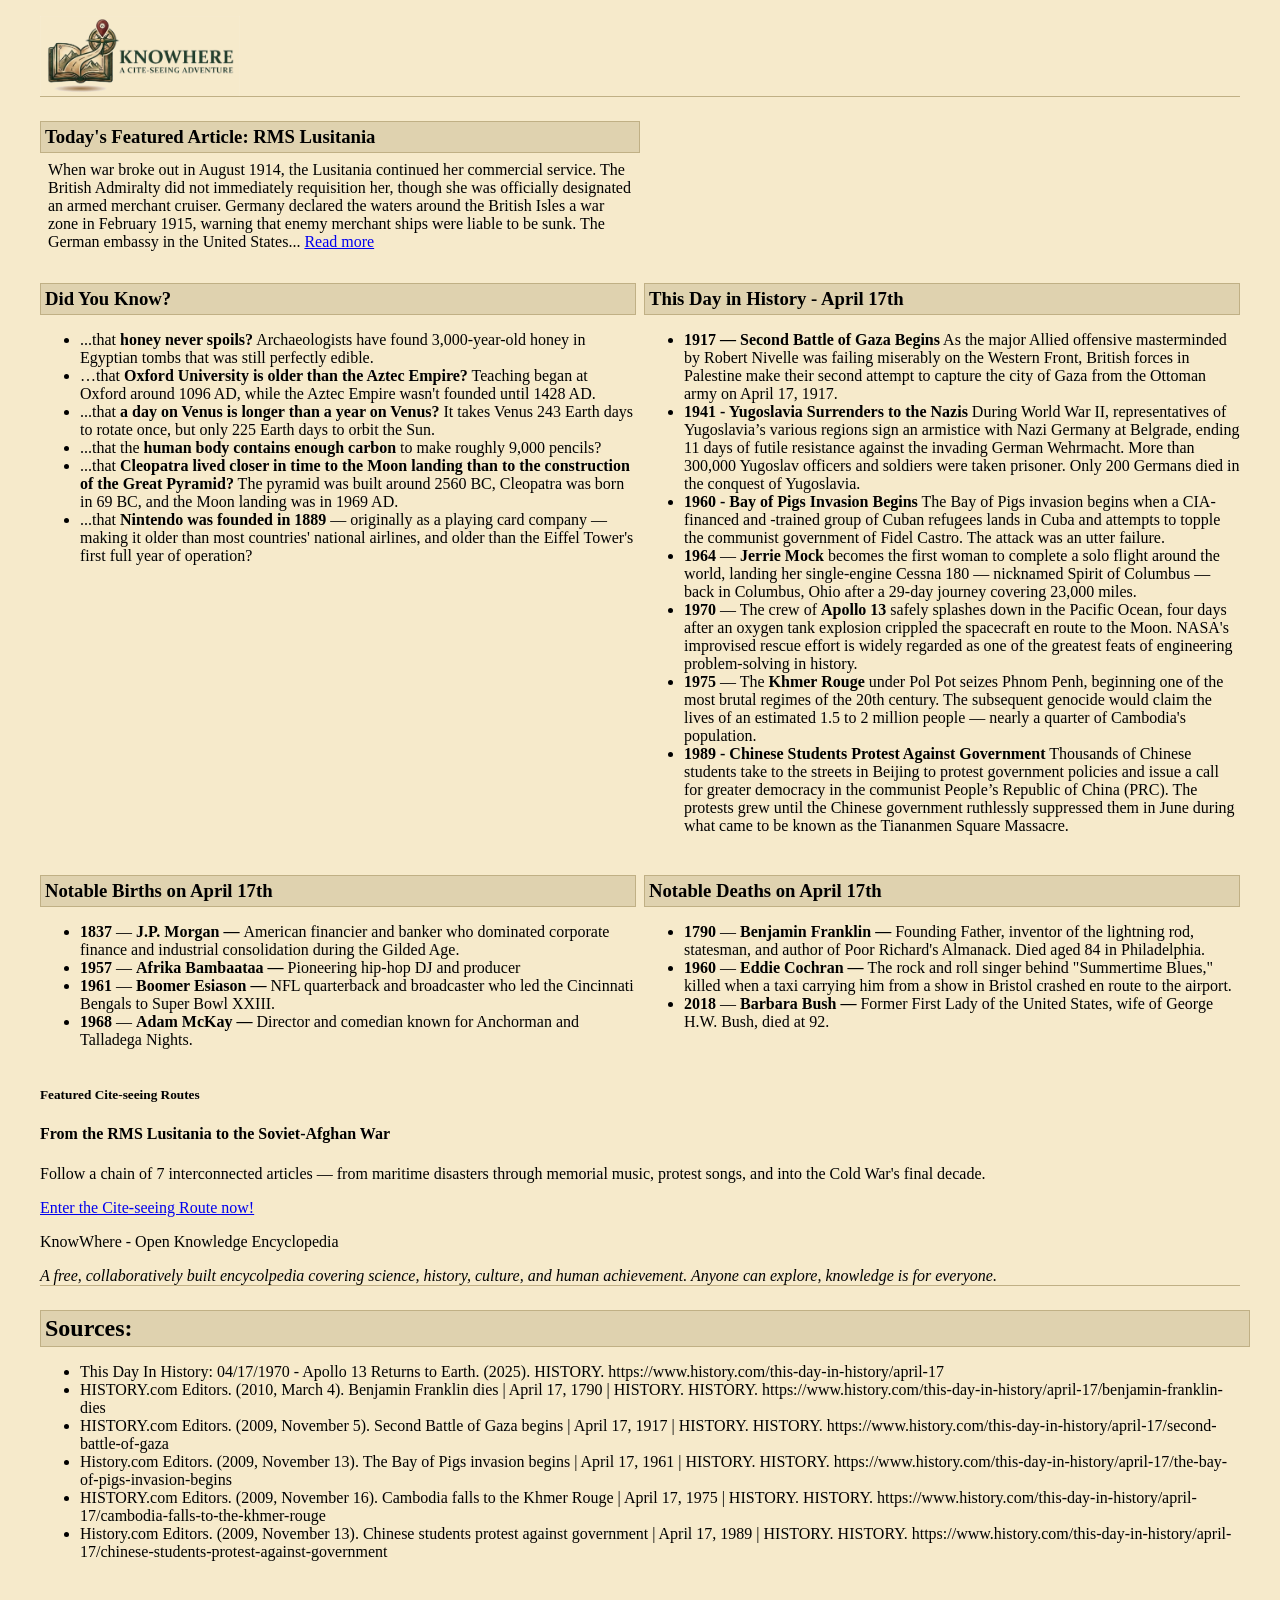
<file: index.html>
<!DOCTYPE html>
<html lang="en-US">

  <head>
    <meta charset="utf-8" />
    <meta name="viewport" content="width=device-width" />
    <title>KnowWhere </title>
    <link rel="stylesheet" href="styles.css" />
  </head>

  <body>
    <div class="content">
      <div class="banner">
        <img src="knowwhere_logo.png" alt="Logo" class="logo" />
      </div>
      <div class="feature">
        <h3 class="heading">Today's Featured Article: RMS&nbsp;Lusitania</h3>
        <p>
          When war broke out in August 1914, the Lusitania continued her commercial service. The British
          Admiralty did
          not immediately requisition her, though she was officially designated an armed merchant cruiser.
          Germany
          declared the waters around the British Isles a war zone in February 1915, warning that enemy
          merchant ships
          were liable to be sunk.

          The German embassy in the United States... <a href="RMS_Lusitania.html">Read more</a>
        </p>
      </div>
      <div class="columns">
        <div>
          <h3 class="heading">Did You Know?</h3>
          <ul>
            <li>...that <strong>honey never spoils?</strong> Archaeologists have found 3,000-year-old honey in Egyptian
              tombs
              that was still perfectly edible. </li>
            <li>…that <strong>Oxford University is older than the Aztec Empire?</strong> Teaching began at Oxford around
              1096 AD, while the
              Aztec Empire wasn't founded until 1428 AD.</li>
            <li>...that <strong>a day on Venus is longer than a year on Venus?</strong> It takes Venus 243 Earth days to
              rotate once, but only 225 Earth days to orbit the Sun.</li>
            <li>...that the <strong>human body contains enough carbon</strong> to make roughly 9,000 pencils?</li>
            <li>...that <strong>Cleopatra lived closer in time to the Moon landing than to the construction of the Great
                Pyramid?</strong> The pyramid was built around 2560 BC, Cleopatra was born in 69 BC, and the Moon
              landing
              was in 1969 AD.
            </li>
            <li>...that <strong>Nintendo was founded in 1889</strong> — originally as a playing card company — making it
              older than most countries' national airlines, and older than the Eiffel Tower's first full year of
              operation?
            </li>
          </ul>
        </div>
        <div>
          <h3 class="heading">This Day in History - April 17th</h3>
          <ul>
            <li><strong>1917 — Second Battle of Gaza Begins</strong> As the major Allied offensive masterminded by
              Robert Nivelle was failing miserably on the Western Front, British forces in Palestine make their second
              attempt to capture the city of Gaza from the Ottoman army on April 17, 1917.</li>
            <li><strong>1941 - Yugoslavia Surrenders to the Nazis </strong>
              During World War II, representatives of Yugoslavia’s various regions sign an armistice with Nazi Germany
              at Belgrade, ending 11 days of futile resistance against the invading German Wehrmacht. More than 300,000
              Yugoslav officers and soldiers were taken prisoner. Only 200 Germans died in the conquest of Yugoslavia.
            </li>
            <li><strong>1960 - Bay of Pigs Invasion Begins</strong> The Bay of Pigs invasion begins when a CIA-financed
              and -trained group of Cuban refugees lands in Cuba and attempts to topple the communist government of
              Fidel Castro. The attack was an utter failure.</li>
            <li><strong>1964 </strong> — <strong>Jerrie Mock</strong> becomes the first woman to complete a solo flight
              around the world, landing her single-engine Cessna 180 — nicknamed Spirit of Columbus — back in Columbus,
              Ohio
              after a 29-day journey covering 23,000 miles.</li>
            <li><strong>1970</strong> — The crew of <strong>Apollo 13</strong> safely splashes down in the Pacific
              Ocean,
              four days after an oxygen tank explosion crippled the spacecraft en route to the Moon. NASA's improvised
              rescue effort is widely regarded as one of the greatest feats of engineering problem-solving in history.
            </li>
            <li><strong>1975</strong> — The <strong>Khmer Rouge</strong> under Pol Pot seizes Phnom Penh, beginning one
              of
              the most brutal regimes of the 20th century. The subsequent genocide would claim the lives of an estimated
              1.5
              to 2 million people — nearly a quarter of Cambodia's population.</li>
            <li><strong>1989 - Chinese Students Protest Against Government</strong> Thousands of Chinese students take
              to the streets in Beijing to protest government policies and issue a call for greater democracy in the
              communist People’s Republic of China (PRC). The protests grew until the Chinese government ruthlessly
              suppressed them in June during what came to be known as the Tiananmen Square Massacre.</li>
          </ul>
        </div>
      </div>
      <div class="columns">
        <div>
          <h3 class="heading">Notable Births on April 17th</h3>
          <ul>
            <li><strong>1837</strong> — <strong>J.P. Morgan — </strong>American financier and banker who dominated
              corporate
              finance and industrial consolidation during the Gilded Age.</li>
            <li><strong>1957</strong> — <strong>Afrika Bambaataa — </strong>Pioneering hip-hop DJ and producer</li>
            <li><strong>1961</strong> — <strong>Boomer Esiason — </strong>NFL quarterback and broadcaster who led the
              Cincinnati Bengals to Super Bowl XXIII.</li>
            <li><strong>1968</strong> — <strong>Adam McKay — </strong>Director and comedian known for Anchorman and
              Talladega Nights.</li>
          </ul>
        </div>
        <div>
          <h3 class="heading">Notable Deaths on April 17th</h3>
          <ul>
            <li><strong>1790</strong> — <strong>Benjamin Franklin — </strong>Founding Father, inventor of the lightning
              rod,
              statesman, and author of Poor Richard's Almanack. Died aged 84 in Philadelphia.</li>
            <li><strong>1960</strong> — <strong>Eddie Cochran — </strong>The rock and roll singer behind "Summertime
              Blues,"
              killed when a taxi carrying him from a show in Bristol crashed en route to the airport.</li>
            <li><strong>2018</strong> — <strong>Barbara Bush — </strong>Former First Lady of the United States, wife of
              George H.W. Bush, died at 92.</li>
          </ul>
        </div>
      </div>
      <div>
        <h5>Featured Cite-seeing Routes</h5>
        <h4>From the RMS Lusitania to the Soviet-Afghan War</h4>
        <p>Follow a chain of 7 interconnected articles — from maritime disasters through memorial music, protest songs,
          and into the Cold War's final decade.
        </p>
        <a href="RMS_Lusitania.html">Enter the Cite-seeing Route now!</a>
        <p>KnowWhere - Open Knowledge Encyclopedia</p>
      </div>
      <div>
        <em>
          A free, collaboratively built encycolpedia covering science, history, culture, and human achievement. Anyone
          can explore, knowledge is for everyone.
        </em>
      </div>
    </div>
  </body>
  <div>
    <p>
    <h2 class="heading full-width">Sources:</h2>
    <ul>
      <li>This Day In History: 04/17/1970 - Apollo 13 Returns to Earth. (2025). HISTORY.
        https://www.history.com/this-day-in-history/april-17</li>
      <li>‌HISTORY.com Editors. (2010, March 4). Benjamin Franklin dies | April 17, 1790 | HISTORY. HISTORY.
        https://www.history.com/this-day-in-history/april-17/benjamin-franklin-dies</li>
      <li>‌HISTORY.com Editors. (2009, November 5). Second Battle of Gaza begins | April 17, 1917 | HISTORY. HISTORY.
        https://www.history.com/this-day-in-history/april-17/second-battle-of-gaza</li>
      <li>‌History.com Editors. (2009, November 13). The Bay of Pigs invasion begins | April 17, 1961 | HISTORY.
        HISTORY. https://www.history.com/this-day-in-history/april-17/the-bay-of-pigs-invasion-begins</li>
      <li>‌HISTORY.com Editors. (2009, November 16). Cambodia falls to the Khmer Rouge | April 17, 1975 | HISTORY.
        HISTORY. https://www.history.com/this-day-in-history/april-17/cambodia-falls-to-the-khmer-rouge</li>
      <li>‌History.com Editors. (2009, November 13). Chinese students protest against government | April 17, 1989 |
        HISTORY. HISTORY.
        https://www.history.com/this-day-in-history/april-17/chinese-students-protest-against-government</li>
      ‌
      </li>
    </ul>
    </p>
  </div>

</html>
</file>
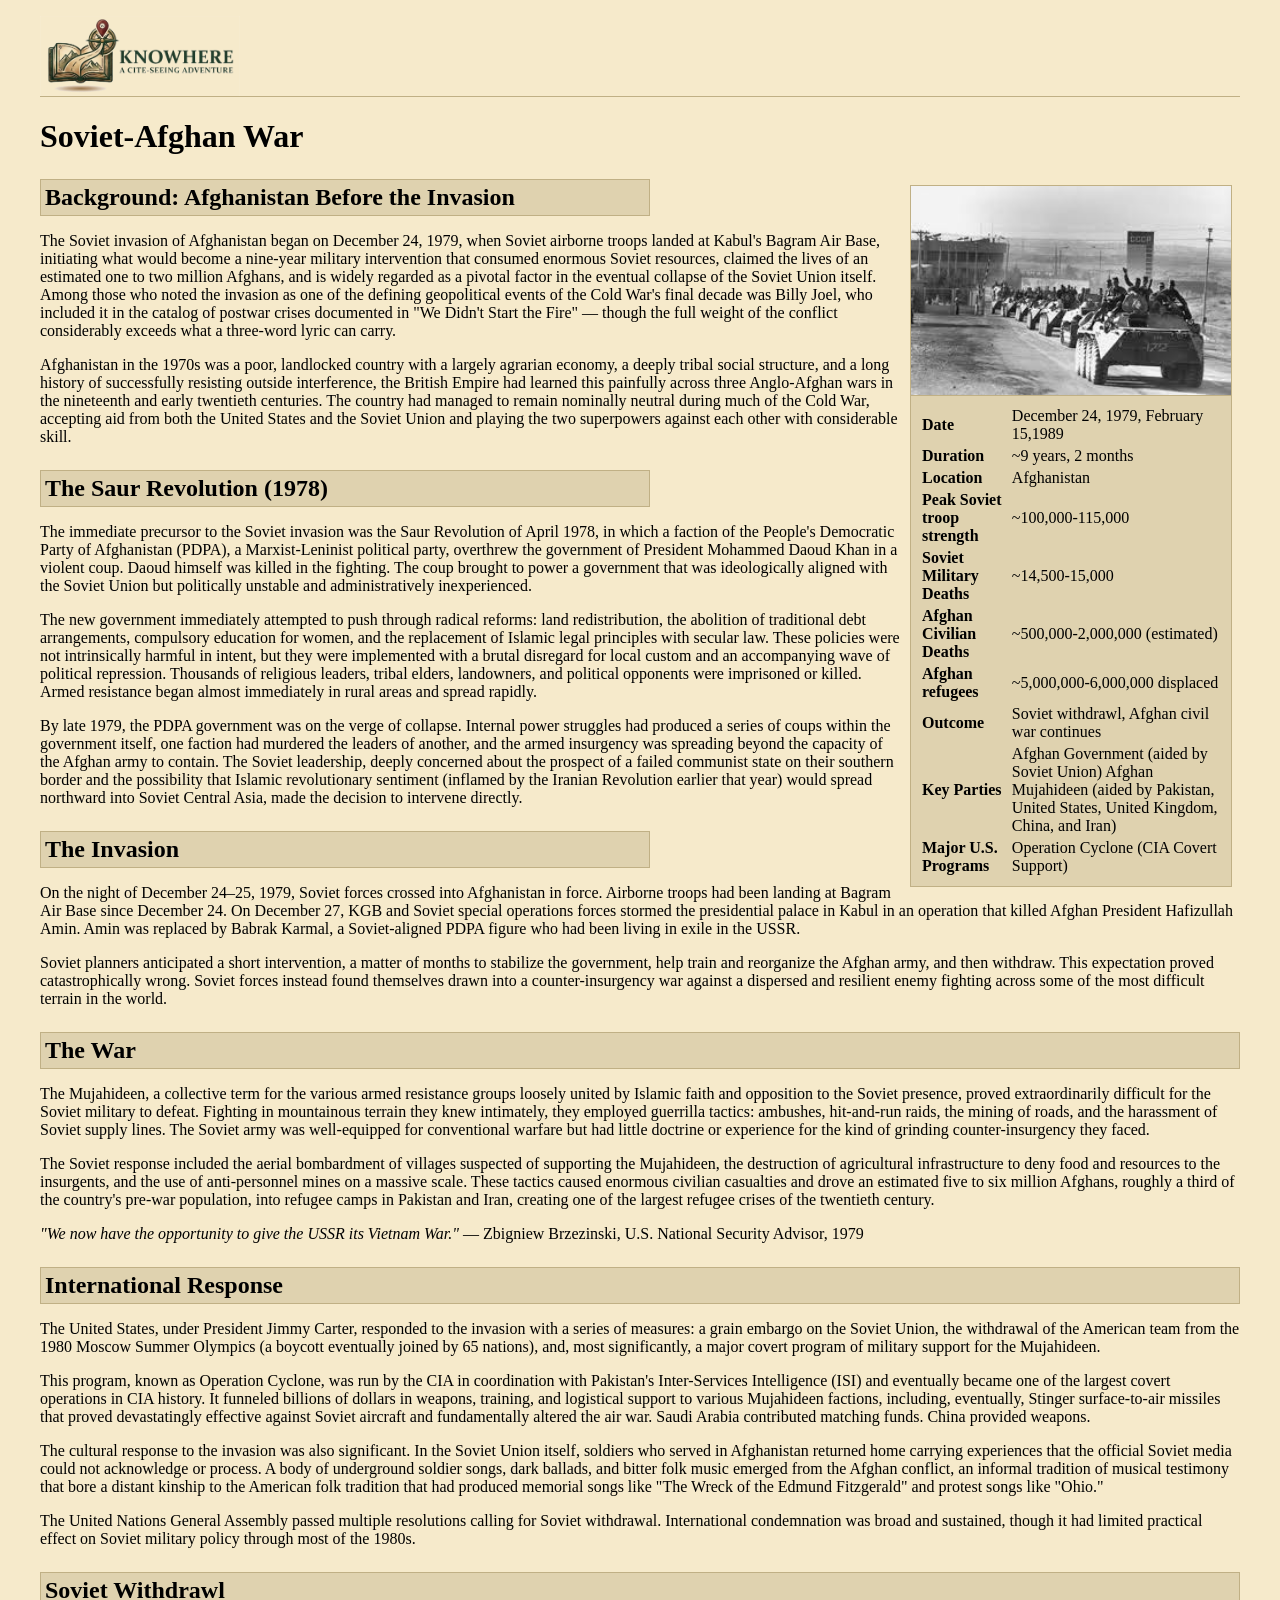
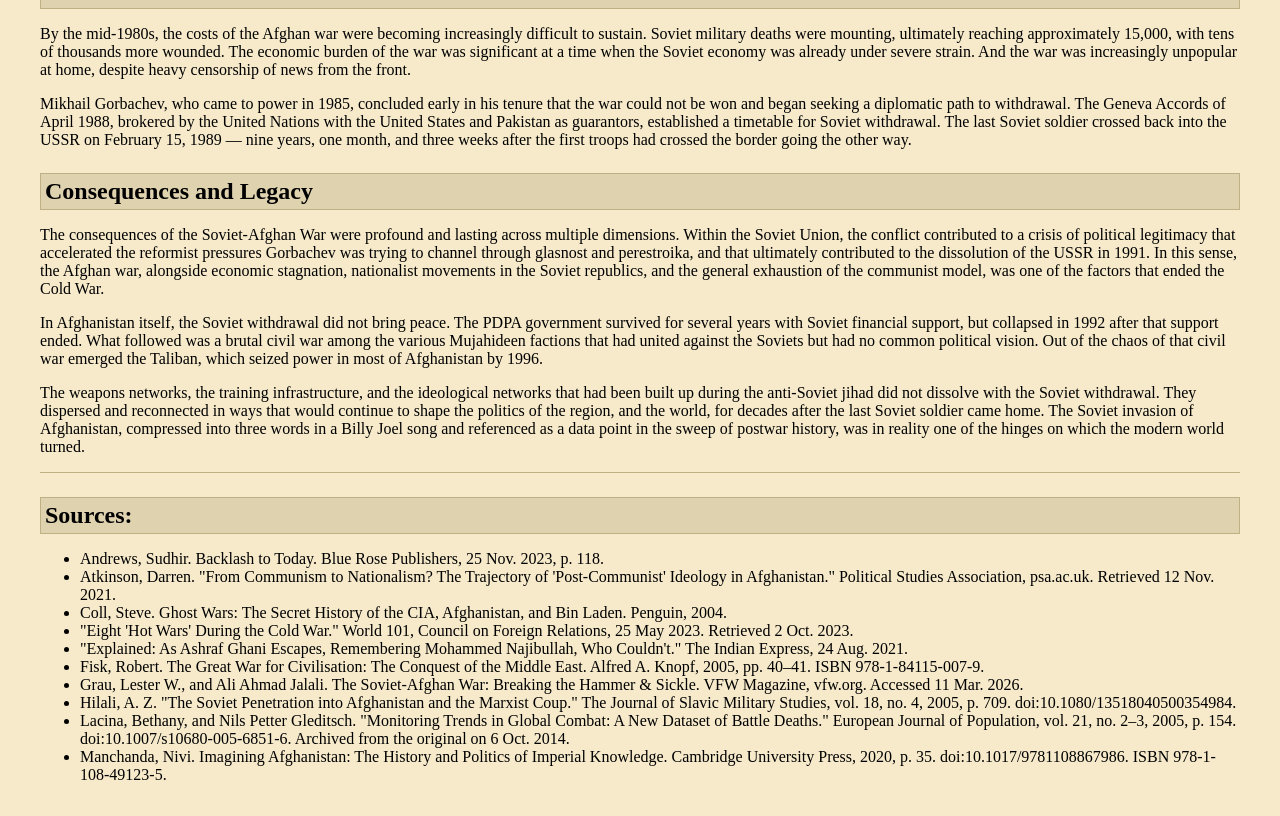
<file: afghanistan.html>
<!DOCTYPE html>
<html lang="en-US">

    <head>
        <meta charset="utf-8" />
        <meta name="viewport" content="width=device-width" />
        <title>Soviet-Afghan War </title>
        <link rel="stylesheet" href="styles.css" />
    </head>

    <body>
        <div class="content">
            <div class="banner">
                <img src="knowwhere_logo.png" alt="Logo" class="logo" />
            </div>
            <h1>Soviet-Afghan War</h1>
            <div class="infobox">
                <img src="afghanistan.jpeg" alt="" />

                <table>
                    <tr>
                        <th>Date</th>
                        <td>December 24, 1979, February 15,1989</td>
                    </tr>
                    <tr>
                        <th>Duration</th>
                        <td>~9 years, 2 months</td>
                    </tr>
                    <tr>
                        <th>Location</th>
                        <td>Afghanistan</td>
                    </tr>
                    <tr>
                        <th>Peak Soviet troop strength</th>
                        <td>~100,000-115,000</td>
                    </tr>
                    <tr>
                        <th>Soviet Military Deaths</th>
                        <td>~14,500-15,000</td>
                    </tr>
                    <tr>
                        <th>Afghan Civilian Deaths</th>
                        <td>~500,000-2,000,000 (estimated)</td>
                    </tr>
                    <tr>
                        <th>Afghan refugees</th>
                        <td>~5,000,000-6,000,000 displaced</td>
                    </tr>
                    <tr>
                        <th>Outcome</th>
                        <td>Soviet withdrawl, Afghan civil war continues</td>
                    </tr>
                    <tr>
                        <th>Key Parties</th>
                        <td>Afghan Government (aided by Soviet Union) Afghan Mujahideen (aided by Pakistan, United
                            States,
                            United Kingdom, China, and Iran) </td>
                    </tr>
                    <tr>
                        <th>Major U.S. Programs</th>
                        <td>Operation Cyclone (CIA Covert Support)</td>
                    </tr>
                </table>
            </div>
            <div>
                <h2 class="heading half-width">Background: Afghanistan Before the Invasion</h2>
                <p>The Soviet invasion of Afghanistan began on December 24, 1979, when Soviet airborne troops landed at
                    Kabul's Bagram Air Base, initiating what would become a nine-year military intervention that
                    consumed
                    enormous Soviet resources, claimed the lives of an estimated one to two million Afghans, and is
                    widely
                    regarded as a pivotal factor in the eventual collapse of the Soviet Union itself. Among those who
                    noted
                    the invasion as one of the defining geopolitical events of the Cold War's final decade was Billy
                    Joel,
                    who included it in the catalog of postwar crises documented in "We Didn't Start the Fire" — though
                    the
                    full weight of the conflict considerably exceeds what a three-word lyric can carry.</p>

                <p>Afghanistan in the 1970s was a poor, landlocked country with a largely agrarian economy, a deeply
                    tribal
                    social structure, and a long history of successfully resisting outside interference, the British
                    Empire
                    had learned this painfully across three Anglo-Afghan wars in the nineteenth and early twentieth
                    centuries. The country had managed to remain nominally neutral during much of the Cold War,
                    accepting
                    aid from both the United States and the Soviet Union and playing the two superpowers against each
                    other
                    with considerable skill.
                </p>
                <h2 class="heading half-width">The Saur Revolution (1978)</h2>
                <p>The immediate precursor to the Soviet invasion was the Saur Revolution of April 1978, in which a
                    faction
                    of the People's Democratic Party of Afghanistan (PDPA), a Marxist-Leninist political party,
                    overthrew
                    the government of President Mohammed Daoud Khan in a violent coup. Daoud himself was killed in the
                    fighting. The coup brought to power a government that was ideologically aligned with the Soviet
                    Union
                    but politically unstable and administratively inexperienced.</p>

                <p>The new government immediately attempted to push through radical reforms: land redistribution, the
                    abolition of traditional debt arrangements, compulsory education for women, and the replacement of
                    Islamic legal principles with secular law. These policies were not intrinsically harmful in intent,
                    but
                    they were implemented with a brutal disregard for local custom and an accompanying wave of political
                    repression. Thousands of religious leaders, tribal elders, landowners, and political opponents were
                    imprisoned or killed. Armed resistance began almost immediately in rural areas and spread rapidly.
                </p>

                <p>By late 1979, the PDPA government was on the verge of collapse. Internal power struggles had
                    produced a
                    series of coups within the government itself, one faction had murdered the leaders of another, and
                    the
                    armed insurgency was spreading beyond the capacity of the Afghan army to contain. The Soviet
                    leadership,
                    deeply concerned about the prospect of a failed communist state on their southern border and the
                    possibility that Islamic revolutionary sentiment (inflamed by the Iranian Revolution earlier that
                    year)
                    would spread northward into Soviet Central Asia, made the decision to intervene directly.
                </p>
                <h2 class="heading half-width">The Invasion</h2>
                <p>On the night of December 24–25, 1979, Soviet forces crossed into Afghanistan in force. Airborne
                    troops
                    had been landing at Bagram Air Base since December 24. On December 27, KGB and Soviet special
                    operations
                    forces stormed the presidential palace in Kabul in an operation that killed Afghan President
                    Hafizullah
                    Amin. Amin was replaced by Babrak Karmal, a Soviet-aligned PDPA figure who had been living in exile
                    in
                    the USSR.</p>

                <p>Soviet planners anticipated a short intervention, a matter of months to stabilize the government,
                    help
                    train and reorganize the Afghan army, and then withdraw. This expectation proved catastrophically
                    wrong.
                    Soviet forces instead found themselves drawn into a counter-insurgency war against a dispersed and
                    resilient enemy fighting across some of the most difficult terrain in the world.
                </p>
                <h2 class="heading">The War</h2>
                <p>The Mujahideen, a collective term for the various armed resistance groups loosely united by Islamic
                    faith and opposition to the Soviet presence, proved extraordinarily difficult for the Soviet
                    military
                    to defeat. Fighting in mountainous terrain they knew intimately, they employed guerrilla tactics:
                    ambushes, hit-and-run raids, the mining of roads, and the harassment of Soviet supply lines. The
                    Soviet
                    army was well-equipped for conventional warfare but had little doctrine or experience for the kind
                    of
                    grinding counter-insurgency they faced.</p>

                <p>The Soviet response included the aerial bombardment of villages suspected of supporting the
                    Mujahideen,
                    the destruction of agricultural infrastructure to deny food and resources to the insurgents, and the
                    use
                    of anti-personnel mines on a massive scale. These tactics caused enormous civilian casualties and
                    drove
                    an estimated five to six million Afghans, roughly a third of the country's pre-war population,
                    into
                    refugee camps in Pakistan and Iran, creating one of the largest refugee crises of the twentieth
                    century.</p>

                <p><em>"We now have the opportunity to give the USSR its Vietnam War."</em> — Zbigniew Brzezinski, U.S.
                    National
                    Security Advisor, 1979
                </p>
                <h2 class="heading">International Response</h2>
                <p>The United States, under President Jimmy Carter, responded to the invasion with a series of measures:
                    a
                    grain embargo on the Soviet Union, the withdrawal of the American team from the 1980 Moscow Summer
                    Olympics (a boycott eventually joined by 65 nations), and, most significantly, a major covert
                    program
                    of military support for the Mujahideen.</p>

                <p>This program, known as Operation Cyclone, was run by the CIA in coordination with Pakistan's
                    Inter-Services Intelligence (ISI) and eventually became one of the largest covert operations in CIA
                    history. It funneled billions of dollars in weapons, training, and logistical support to various
                    Mujahideen factions, including, eventually, Stinger surface-to-air missiles that proved
                    devastatingly
                    effective against Soviet aircraft and fundamentally altered the air war. Saudi Arabia contributed
                    matching funds. China provided weapons.</p>

                <p>The cultural response to the invasion was also significant. In the Soviet Union itself, soldiers who
                    served in Afghanistan returned home carrying experiences that the
                    official Soviet media could not acknowledge or process. A body of underground soldier songs, dark
                    ballads, and bitter folk music emerged from the Afghan conflict, an informal tradition of musical
                    testimony that bore a distant kinship to the American folk tradition that had produced memorial
                    songs
                    like "The Wreck of the Edmund Fitzgerald" and protest songs like "Ohio."</p>

                <p>The United Nations General Assembly passed multiple resolutions calling for Soviet withdrawal.
                    International condemnation was broad and sustained, though it had limited practical effect on Soviet
                    military policy through most of the 1980s.
                </p>
                <h2 class="heading">Soviet Withdrawl</h2>
                <p>By the mid-1980s, the costs of the Afghan war were becoming increasingly difficult to sustain. Soviet
                    military deaths were mounting, ultimately reaching approximately 15,000, with tens of thousands
                    more
                    wounded. The economic burden of the war was significant at a time when the Soviet economy was
                    already
                    under severe strain. And the war was increasingly unpopular at home, despite heavy censorship of
                    news
                    from the front.</p>

                <p>Mikhail Gorbachev, who came to power in 1985, concluded early in his tenure that the war could not
                    be
                    won and began seeking a diplomatic path to withdrawal. The Geneva Accords of April 1988, brokered by
                    the
                    United Nations with the United States and Pakistan as guarantors, established a timetable for Soviet
                    withdrawal. The last Soviet soldier crossed back into the USSR on February 15, 1989 — nine years,
                    one
                    month, and three weeks after the first troops had crossed the border going the other way.
                </p>
                <h2 class="heading">Consequences and Legacy</h2>
                <p>The consequences of the Soviet-Afghan War were profound and lasting across multiple dimensions.
                    Within
                    the Soviet Union, the conflict contributed to a crisis of political legitimacy that accelerated the
                    reformist pressures Gorbachev was trying to channel through glasnost and perestroika, and that
                    ultimately contributed to the dissolution of the USSR in 1991. In this sense, the Afghan war,
                    alongside economic stagnation, nationalist movements in the Soviet republics, and the
                    general exhaustion of the communist model, was one
                    of
                    the factors that ended the Cold War.</p>

                <p>In Afghanistan itself, the Soviet withdrawal did not bring peace. The PDPA government survived for
                    several years with Soviet financial support, but collapsed in 1992 after that support ended. What
                    followed was a brutal civil war among the various Mujahideen factions that had united against the
                    Soviets but had no common political vision. Out of the chaos of that civil war emerged the Taliban,
                    which seized power in most of Afghanistan by 1996.</p>

                <p>The weapons networks, the training infrastructure, and the ideological networks that had been built
                    up
                    during the anti-Soviet jihad did not dissolve with the Soviet withdrawal. They dispersed and
                    reconnected
                    in ways that would continue to shape the politics of the region, and the world, for decades after
                    the
                    last Soviet soldier came home. The Soviet invasion of Afghanistan, compressed into three words in a
                    Billy
                    Joel song and referenced as a data point in the sweep of postwar history, was in reality one of the
                    hinges on which the modern world turned.
                </p>
            </div>
        </div>
    </body>
    <div>
        <p>
        <h2 class="heading">Sources:</h2>
        <ul>
            <li>Andrews, Sudhir. Backlash to Today. Blue Rose Publishers, 25 Nov. 2023, p. 118.</li>
            <li>Atkinson, Darren. "From Communism to Nationalism? The Trajectory of 'Post-Communist' Ideology in
                Afghanistan." Political Studies Association, psa.ac.uk. Retrieved 12 Nov. 2021.</li>
            <li>Coll, Steve. Ghost Wars: The Secret History of the CIA, Afghanistan, and Bin Laden. Penguin, 2004.</li>
            <li>"Eight 'Hot Wars' During the Cold War." World 101, Council on Foreign Relations, 25 May 2023. Retrieved
                2 Oct. 2023.</li>
            <li>"Explained: As Ashraf Ghani Escapes, Remembering Mohammed Najibullah, Who Couldn't." The Indian Express,
                24 Aug. 2021.</li>
            <li>Fisk, Robert. The Great War for Civilisation: The Conquest of the Middle East. Alfred A. Knopf, 2005,
                pp. 40–41. ISBN 978-1-84115-007-9.</li>
            <li>Grau, Lester W., and Ali Ahmad Jalali. The Soviet-Afghan War: Breaking the Hammer & Sickle. VFW
                Magazine, vfw.org. Accessed 11 Mar. 2026.</li>
            <li>Hilali, A. Z. "The Soviet Penetration into Afghanistan and the Marxist Coup." The Journal of Slavic
                Military Studies, vol. 18, no. 4, 2005, p. 709. doi:10.1080/13518040500354984.</li>
            <li>Lacina, Bethany, and Nils Petter Gleditsch. "Monitoring Trends in Global Combat: A New Dataset of Battle
                Deaths." European Journal of Population, vol. 21, no. 2–3, 2005, p. 154. doi:10.1007/s10680-005-6851-6.
                Archived from the original on 6 Oct. 2014.</li>
            <li>Manchanda, Nivi. Imagining Afghanistan: The History and Politics of Imperial Knowledge. Cambridge
                University Press, 2020, p. 35. doi:10.1017/9781108867986. ISBN 978-1-108-49123-5.</li>
        </ul>
        </p>
    </div>


</html>
</file>
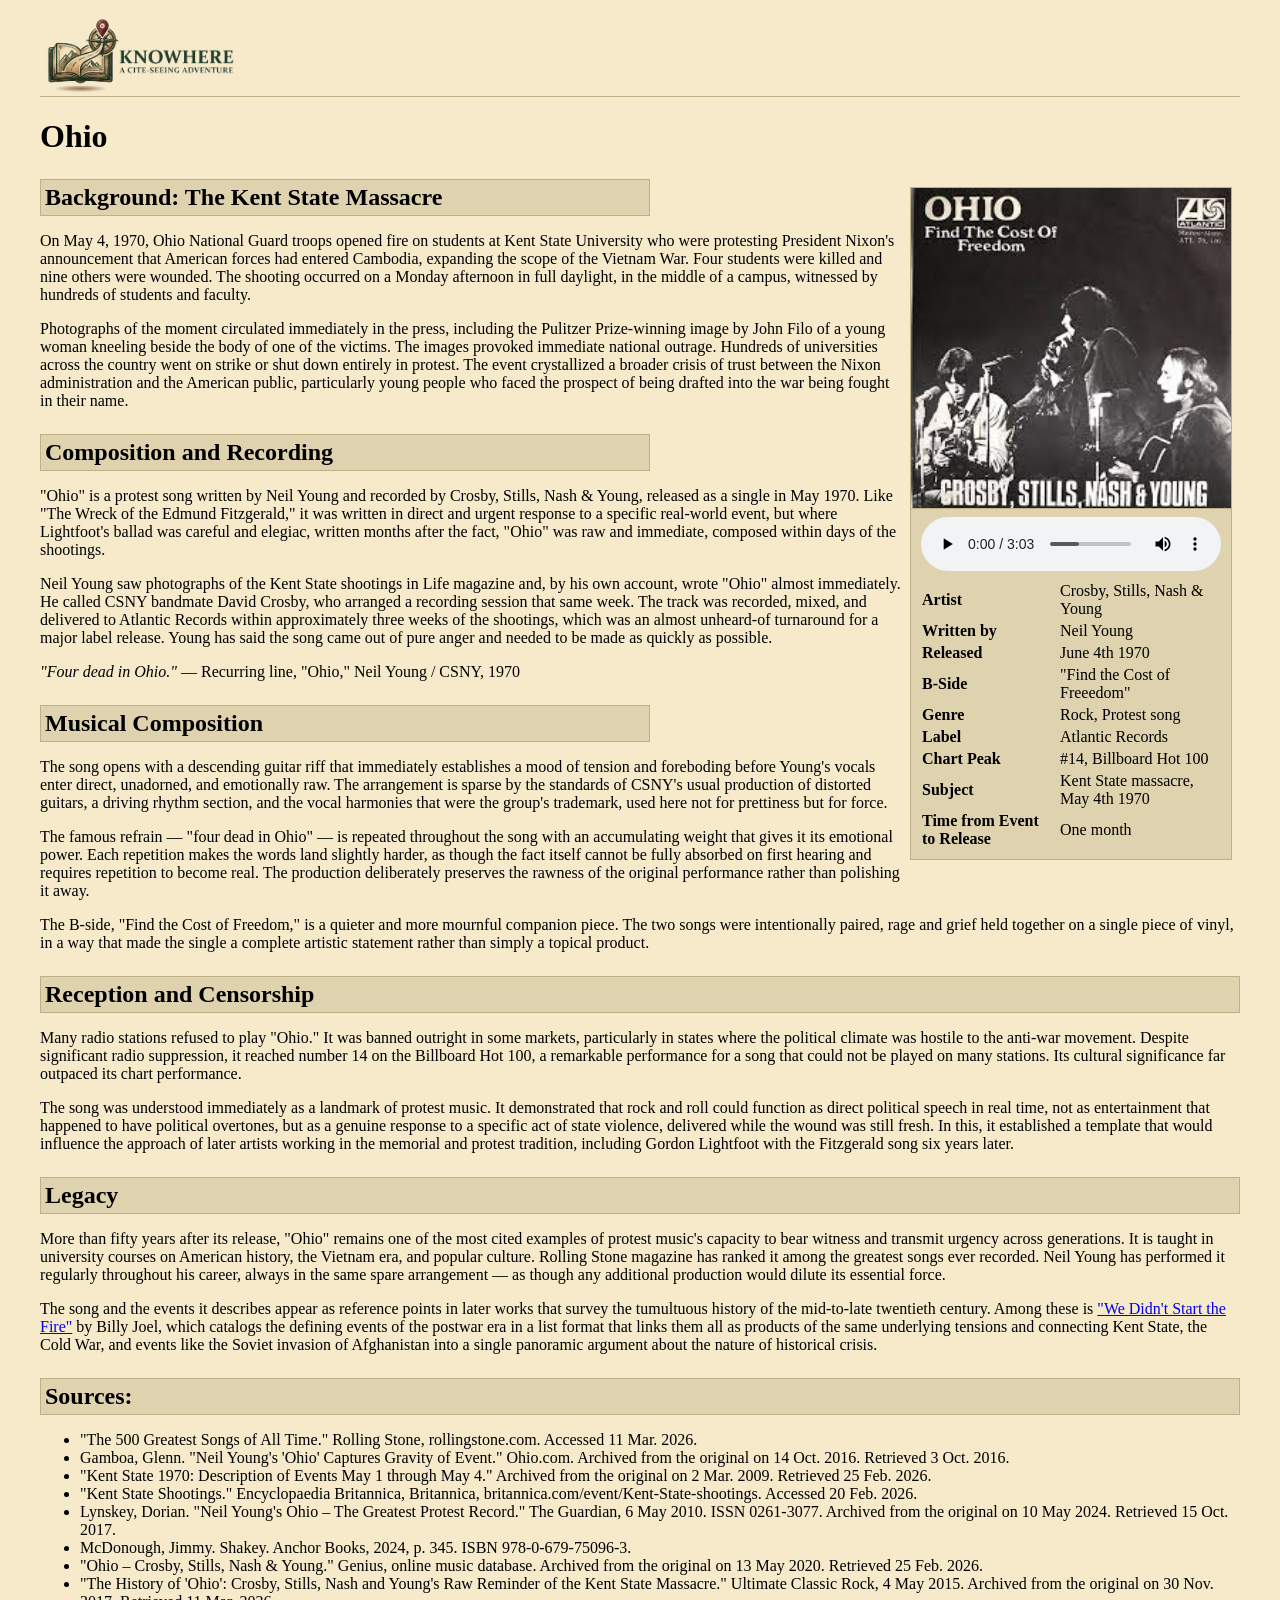
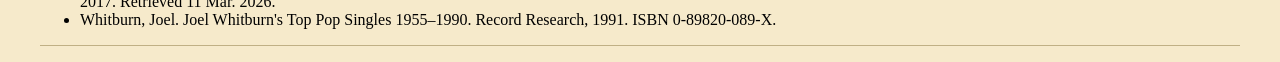
<file: Ohio.html>
<!DOCTYPE html>
<html lang="en-US">

    <head>
        <meta charset="utf-8" />
        <meta name="viewport" content="width=device-width" />
        <title>Ohio </title>
        <link rel="stylesheet" href="styles.css" />
    </head>

    <body>
        <div class="content">
            <div class="banner">
                <img src="knowwhere_logo.png" alt="Logo" class="logo" />
            </div>
            <h1>Ohio</h1>
            <div>
                <div class="infobox">
                    <img src="ohio.jpeg" alt="" />
                    <audio controls>
                        <source src="Ohio.mp3" />
                    </audio>
                    <table>
                        <tr>
                            <th>Artist</th>
                            <td>Crosby, Stills, Nash & Young</td>
                        </tr>
                        <tr>
                            <th>Written by</th>
                            <td>Neil Young</td>
                        </tr>
                        <tr>
                            <th>Released</th>
                            <td>June 4th 1970</td>
                        </tr>
                        <tr>
                            <th>B-Side</th>
                            <td>"Find the Cost of Freeedom"</td>
                        </tr>
                        <tr>
                            <th>Genre</th>
                            <td>Rock, Protest song</td>
                        </tr>
                        <tr>
                            <th>Label</th>
                            <td>Atlantic Records</td>
                        </tr>
                        <tr>
                            <th>Chart Peak</th>
                            <td>#14, Billboard Hot 100</td>
                        </tr>
                        <tr>
                            <th>Subject</th>
                            <td>Kent State massacre, May 4th 1970</td>
                        </tr>
                        <tr>
                            <th>Time from Event to Release</th>
                            <td>One month</td>
                        </tr>
                    </table>
                </div>
                <div>
                    <h2 class="heading half-width">Background: The Kent State Massacre</h2>
                    <p>On May 4, 1970, Ohio National Guard troops opened fire on students at Kent State University who
                        were
                        protesting President Nixon's announcement that American forces had entered Cambodia, expanding
                        the
                        scope of the Vietnam War. Four students were killed and nine others were wounded. The shooting
                        occurred on a Monday afternoon in full daylight, in the middle of a campus, witnessed by
                        hundreds of
                        students and faculty.</p>

                    <p>Photographs of the moment circulated immediately in the press, including the Pulitzer
                        Prize-winning
                        image by John Filo of a young woman kneeling beside the body of one of the victims. The images
                        provoked immediate national outrage. Hundreds of universities across the country went on strike
                        or
                        shut down entirely in protest. The event crystallized a broader crisis of trust between the
                        Nixon
                        administration and the American public, particularly young people who faced the prospect of
                        being drafted into the war being fought in their name.
                    </p>
                    <h2 class="heading half-width">Composition and Recording</h2>
                    <p>"Ohio" is a protest song written by Neil Young and recorded by Crosby, Stills, Nash & Young,
                        released
                        as a single in May 1970. Like "The Wreck of the Edmund Fitzgerald," it was written in direct and
                        urgent response to a specific real-world event, but where Lightfoot's ballad was careful and
                        elegiac, written months after the fact, "Ohio" was raw and immediate, composed within days of
                        the
                        shootings.</p>

                    <p>Neil Young saw photographs of the Kent State shootings in Life magazine and, by his own account,
                        wrote "Ohio" almost immediately. He called CSNY bandmate David Crosby, who arranged a recording
                        session that same week. The track was recorded, mixed, and delivered to Atlantic Records within
                        approximately three weeks of the shootings, which was an almost unheard-of turnaround for a
                        major label
                        release. Young has said the song came out of pure anger and needed to be made as quickly as
                        possible.</p>

                    <p>
                        <em>"Four dead in Ohio."</em> — Recurring line, "Ohio," Neil Young / CSNY, 1970
                    </p>
                    <h2 class="heading half-width">Musical Composition</h2>
                    <p>The song opens with a descending guitar riff that immediately establishes a mood of tension and
                        foreboding before Young's vocals enter direct, unadorned, and emotionally raw. The arrangement
                        is
                        sparse by the standards of CSNY's usual production of distorted guitars, a driving rhythm
                        section,
                        and
                        the vocal harmonies that were the group's trademark, used here not for prettiness but for force.
                    </p>

                    <p>The famous refrain — "four dead in Ohio" — is repeated throughout the song with an accumulating
                        weight that gives it its emotional power. Each repetition makes the words land slightly harder,
                        as
                        though the fact itself cannot be fully absorbed on first hearing and requires repetition to
                        become
                        real. The production deliberately preserves the rawness of the original performance rather than
                        polishing it away.</p>

                    <p>The B-side, "Find the Cost of Freedom," is a quieter and more mournful companion piece. The two
                        songs were intentionally paired, rage and grief held together on a single piece of vinyl, in
                        a
                        way that made the single a complete artistic statement rather than simply a topical product.
                    </p>
                    <h2 class="heading">Reception and Censorship</h2>
                    <p>Many radio stations refused to play "Ohio." It was banned outright in some markets, particularly
                        in
                        states where the political climate was hostile to the anti-war movement. Despite significant
                        radio
                        suppression, it reached number 14 on the Billboard Hot 100, a remarkable performance for a song
                        that could not be played on many stations. Its cultural significance far outpaced its chart
                        performance.</p>

                    <p>The song was understood immediately as a landmark of protest music. It demonstrated that rock
                        and
                        roll could function as direct political speech in real time, not as entertainment that happened
                        to
                        have political overtones, but as a genuine response to a specific act of state violence,
                        delivered
                        while the wound was still fresh. In this, it established a template that would influence the
                        approach of later artists working in the memorial and protest tradition, including Gordon
                        Lightfoot
                        with the Fitzgerald song six years later.
                    </p>
                    <h2 class="heading">Legacy</h2>
                    <p>More than fifty years after its release, "Ohio" remains one of the most cited examples of protest
                        music's capacity to bear witness and transmit urgency across generations. It is taught in
                        university
                        courses on American history, the Vietnam era, and popular culture. Rolling Stone magazine has
                        ranked
                        it among the greatest songs ever recorded. Neil Young has performed it regularly throughout his
                        career, always in the same spare arrangement — as though any additional production would dilute
                        its
                        essential force.</p>

                    <p>The song and the events it describes appear as reference points in later works that survey the
                        tumultuous history of the mid-to-late twentieth century. Among these is <a href="WDSTF.html">"We
                            Didn't Start the Fire"</a>
                        by Billy Joel, which catalogs the defining events of the postwar era in a list format that links
                        them all as products of the same underlying tensions and connecting Kent State, the Cold War,
                        and
                        events like the Soviet invasion of Afghanistan into a single panoramic argument about the nature
                        of
                        historical crisis.
                    </p>
                </div>

            </div>
            <div>
                <p>
                <h2 class="heading">Sources:</h2>
                <ul>
                    <li>"The 500 Greatest Songs of All Time." Rolling Stone, rollingstone.com. Accessed 11 Mar. 2026.
                    </li>
                    <li>Gamboa, Glenn. "Neil Young's 'Ohio' Captures Gravity of Event." Ohio.com. Archived from the
                        original on 14 Oct. 2016. Retrieved 3 Oct. 2016.</li>
                    <li>"Kent State 1970: Description of Events May 1 through May 4." Archived from the original on 2
                        Mar. 2009. Retrieved 25 Feb. 2026.</li>
                    <li>"Kent State Shootings." Encyclopaedia Britannica, Britannica,
                        britannica.com/event/Kent-State-shootings. Accessed 20 Feb. 2026.</li>
                    <li>Lynskey, Dorian. "Neil Young's Ohio – The Greatest Protest Record." The Guardian, 6 May 2010.
                        ISSN 0261-3077. Archived from the original on 10 May 2024. Retrieved 15 Oct. 2017.</li>
                    <li>McDonough, Jimmy. Shakey. Anchor Books, 2024, p. 345. ISBN 978-0-679-75096-3.</li>
                    <li>"Ohio – Crosby, Stills, Nash & Young." Genius, online music database. Archived from the original
                        on 13 May 2020. Retrieved 25 Feb. 2026.</li>
                    <li>"The History of 'Ohio': Crosby, Stills, Nash and Young's Raw Reminder of the Kent State
                        Massacre." Ultimate Classic Rock, 4 May 2015. Archived from the original on 30 Nov. 2017.
                        Retrieved 11 Mar. 2026.</li>
                    <li>Whitburn, Joel. Joel Whitburn's Top Pop Singles 1955–1990. Record Research, 1991. ISBN
                        0-89820-089-X.</li>
                </ul>
                </p>
            </div>
    </body>

</html>
</file>
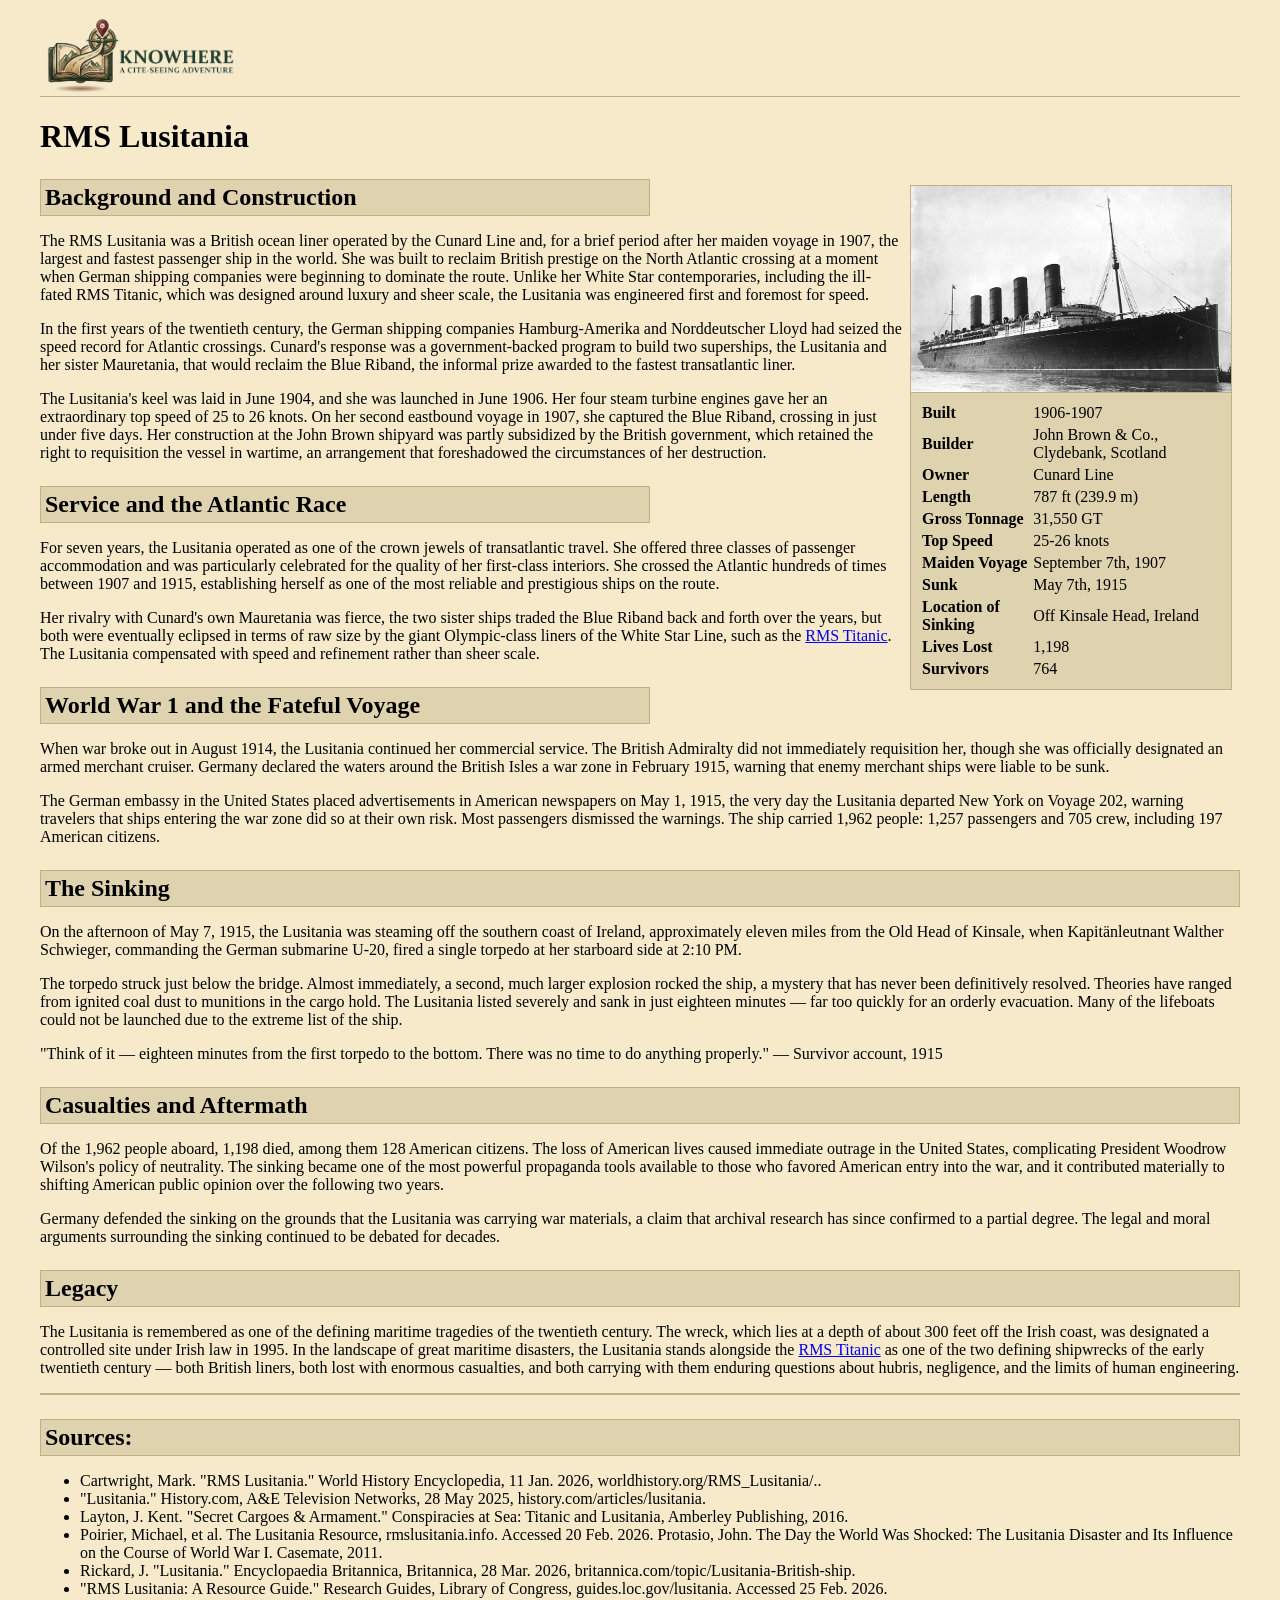
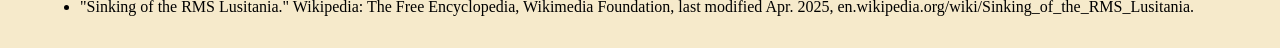
<file: RMS_Lusitania.html>
<!DOCTYPE html>
<html lang="en-US">

  <head>
    <meta charset="utf-8" />
    <meta name="viewport" content="width=device-width" />
    <title>RMS Lusitania </title>
    <link rel="stylesheet" href="styles.css" />
  </head>

  <body>
    <div class="content">
      <div class="banner">
        <img src="knowwhere_logo.png" alt="Logo" class="logo" />
      </div>
      <h1>RMS Lusitania</h1>
      <div class="infobox">
        <img src="Lusitania.jpg" alt="" />
        <table>
          <tr>
            <th>Built</th>
            <td>1906-1907</td>
          </tr>
          <tr>
            <th>Builder</th>
            <td>John Brown & Co., Clydebank, Scotland</td>
          </tr>
          <tr>
            <th>Owner</th>
            <td>Cunard Line</td>
          </tr>
          <tr>
            <th>Length</th>
            <td>787 ft (239.9 m)</td>
          </tr>
          <tr>
            <th>Gross Tonnage</th>
            <td>31,550 GT</td>
          </tr>
          <tr>
            <th>Top Speed</th>
            <td>25-26 knots</td>
          </tr>
          <tr>
            <th>Maiden Voyage</th>
            <td>September 7th, 1907</td>
          </tr>
          <tr>
            <th>Sunk</th>
            <td>May 7th, 1915</td>
          </tr>
          <tr>
            <th>Location of Sinking</th>
            <td>Off Kinsale Head, Ireland</td>
          </tr>
          <tr>
            <th>Lives Lost</th>
            <td>1,198</td>
          </tr>
          <tr>
            <th>Survivors</th>
            <td>764</td>
          </tr>
        </table>
      </div>
      <div class="content">
        <div>
          <h2 class="heading half-width">Background and Construction</h2>
          <p>The RMS Lusitania was a British ocean liner operated by the Cunard Line and, for a brief period after
            her
            maiden voyage in 1907, the largest and fastest passenger ship in the world. She was built to reclaim
            British
            prestige on the North Atlantic crossing at a moment when German shipping companies were beginning to
            dominate the route. Unlike her White Star contemporaries, including the ill-fated RMS Titanic,
            which was
            designed around luxury and sheer scale, the Lusitania was engineered first and foremost for speed.</p>

          <p>In the first years of the twentieth century, the German shipping companies Hamburg-Amerika and
            Norddeutscher
            Lloyd had seized the speed record for Atlantic crossings. Cunard's response was a government-backed
            program
            to build two superships, the Lusitania and her sister Mauretania, that would reclaim the Blue
            Riband, the
            informal prize awarded to the fastest transatlantic liner.</p>

          <p>The Lusitania's keel was laid in June 1904, and she was launched in June 1906. Her four steam
            turbine
            engines gave her an extraordinary top speed of 25 to 26 knots. On her second eastbound voyage in
            1907, she
            captured the Blue Riband, crossing in just under five days. Her construction at the John Brown
            shipyard was
            partly subsidized by the British government, which retained the right to requisition the vessel in
            wartime,
            an arrangement that foreshadowed the circumstances of her destruction.</p>
        </div>
        <div>
          <h2 class="heading half-width">Service and the Atlantic Race</h2>
          <p>For seven years, the Lusitania operated as one of the crown jewels of transatlantic travel. She
            offered three
            classes of passenger accommodation and was particularly celebrated for the quality of her
            first-class
            interiors. She crossed the Atlantic hundreds of times between 1907 and 1915, establishing herself as
            one of
            the most reliable and prestigious ships on the route.</p>

          <p>Her rivalry with Cunard's own Mauretania was fierce, the two sister ships traded the Blue Riband
            back and
            forth over the years, but both were eventually eclipsed in terms of raw size by the giant
            Olympic-class
            liners of the White Star Line, such as the <a href="RMS_Titanic.html">RMS Titanic</a>. The Lusitania
            compensated with speed and refinement rather than sheer
            scale.
          </p>
        </div>
        <div>
          <h2 class="heading half-width">World War 1 and the Fateful Voyage</h2>
          <p>When war broke out in August 1914, the Lusitania continued her commercial service. The British
            Admiralty did
            not immediately requisition her, though she was officially designated an armed merchant cruiser.
            Germany
            declared the waters around the British Isles a war zone in February 1915, warning that enemy
            merchant ships
            were liable to be sunk.</p>

          <p>The German embassy in the United States placed advertisements in American newspapers on May 1, 1915, the
            very day the Lusitania departed New York on Voyage 202, warning travelers that ships entering the
            war zone
            did so at their own risk. Most passengers dismissed the warnings. The ship carried 1,962 people:
            1,257
            passengers and 705 crew, including 197 American citizens.</p>
        </div>
        <div>
          <h2 class="heading">The Sinking</h2>
          <p>On the afternoon of May 7, 1915, the Lusitania was steaming off the southern coast of Ireland,
            approximately
            eleven miles from the Old Head of Kinsale, when Kapitänleutnant Walther Schwieger, commanding the
            German
            submarine U-20, fired a single torpedo at her starboard side at 2:10 PM.</p>

          <p>The torpedo struck just below the bridge. Almost immediately, a second, much larger explosion rocked
            the
            ship, a mystery that has never been definitively resolved. Theories have ranged from ignited coal
            dust to
            munitions in the cargo hold. The Lusitania listed severely and sank in just eighteen minutes — far
            too
            quickly for an orderly evacuation. Many of the lifeboats could not be launched due to the extreme
            list of
            the ship.</p>

          "Think of it — eighteen minutes from the first torpedo to the bottom. There was no time to do
          anything
          properly." — Survivor account, 1915</p>
        </div>
        <div>
          <h2 class="heading">Casualties and Aftermath</h2>
          <p>Of the 1,962 people aboard, 1,198 died, among them 128 American citizens. The loss of American lives
            caused
            immediate outrage in the United States, complicating President Woodrow Wilson's policy of
            neutrality. The
            sinking became one of the most powerful propaganda tools available to those who favored American
            entry into
            the war, and it contributed materially to shifting American public opinion over the following two
            years.</p>

          <p>Germany defended the sinking on the grounds that the Lusitania was carrying war materials, a claim
            that
            archival research has since confirmed to a partial degree. The legal and moral arguments surrounding
            the
            sinking continued to be debated for decades.</p>
        </div>
        <div>
          <h2 class="heading">Legacy</h2>
          <p>The Lusitania is remembered as one of the defining maritime tragedies of the twentieth century. The
            wreck,
            which lies at a depth of about 300 feet off the Irish coast, was designated a controlled site under
            Irish
            law in 1995. In the landscape of great maritime disasters, the Lusitania stands alongside the <a
              href="RMS_Titanic.html"> RMS Titanic</a> as
            one of the two defining shipwrecks of the early twentieth century — both British liners, both lost
            with
            enormous casualties, and both carrying with them enduring questions about hubris, negligence, and
            the limits
            of human engineering.</p>
        </div>
      </div>
    </div>
  </body>
  <div>
    <p>
    <h2 class="heading">Sources:</h2>
    <ul>
      <li>Cartwright, Mark. "RMS Lusitania." World History Encyclopedia, 11 Jan. 2026, worldhistory.org/RMS_Lusitania/..
      </li>
      <li>"Lusitania." History.com, A&E Television Networks, 28 May 2025, history.com/articles/lusitania.</li>
      <li>Layton, J. Kent. "Secret Cargoes & Armament." Conspiracies at Sea: Titanic and Lusitania, Amberley Publishing,
        2016.
      </li>
      <li>Poirier, Michael, et al. The Lusitania Resource, rmslusitania.info. Accessed 20 Feb. 2026.
        Protasio, John. The Day the World Was Shocked: The Lusitania Disaster and Its Influence on the Course of World
        War I. Casemate, 2011.</li>
      <li>Rickard, J. "Lusitania." Encyclopaedia Britannica, Britannica, 28 Mar. 2026,
        britannica.com/topic/Lusitania-British-ship.</li>
      <li>"RMS Lusitania: A Resource Guide." Research Guides, Library of Congress, guides.loc.gov/lusitania. Accessed 25
        Feb. 2026.</li>
      <li>"Sinking of the RMS Lusitania." Wikipedia: The Free Encyclopedia, Wikimedia Foundation, last modified Apr.
        2025, en.wikipedia.org/wiki/Sinking_of_the_RMS_Lusitania.</li>
    </ul>
    </p>
  </div>



</html>
</file>
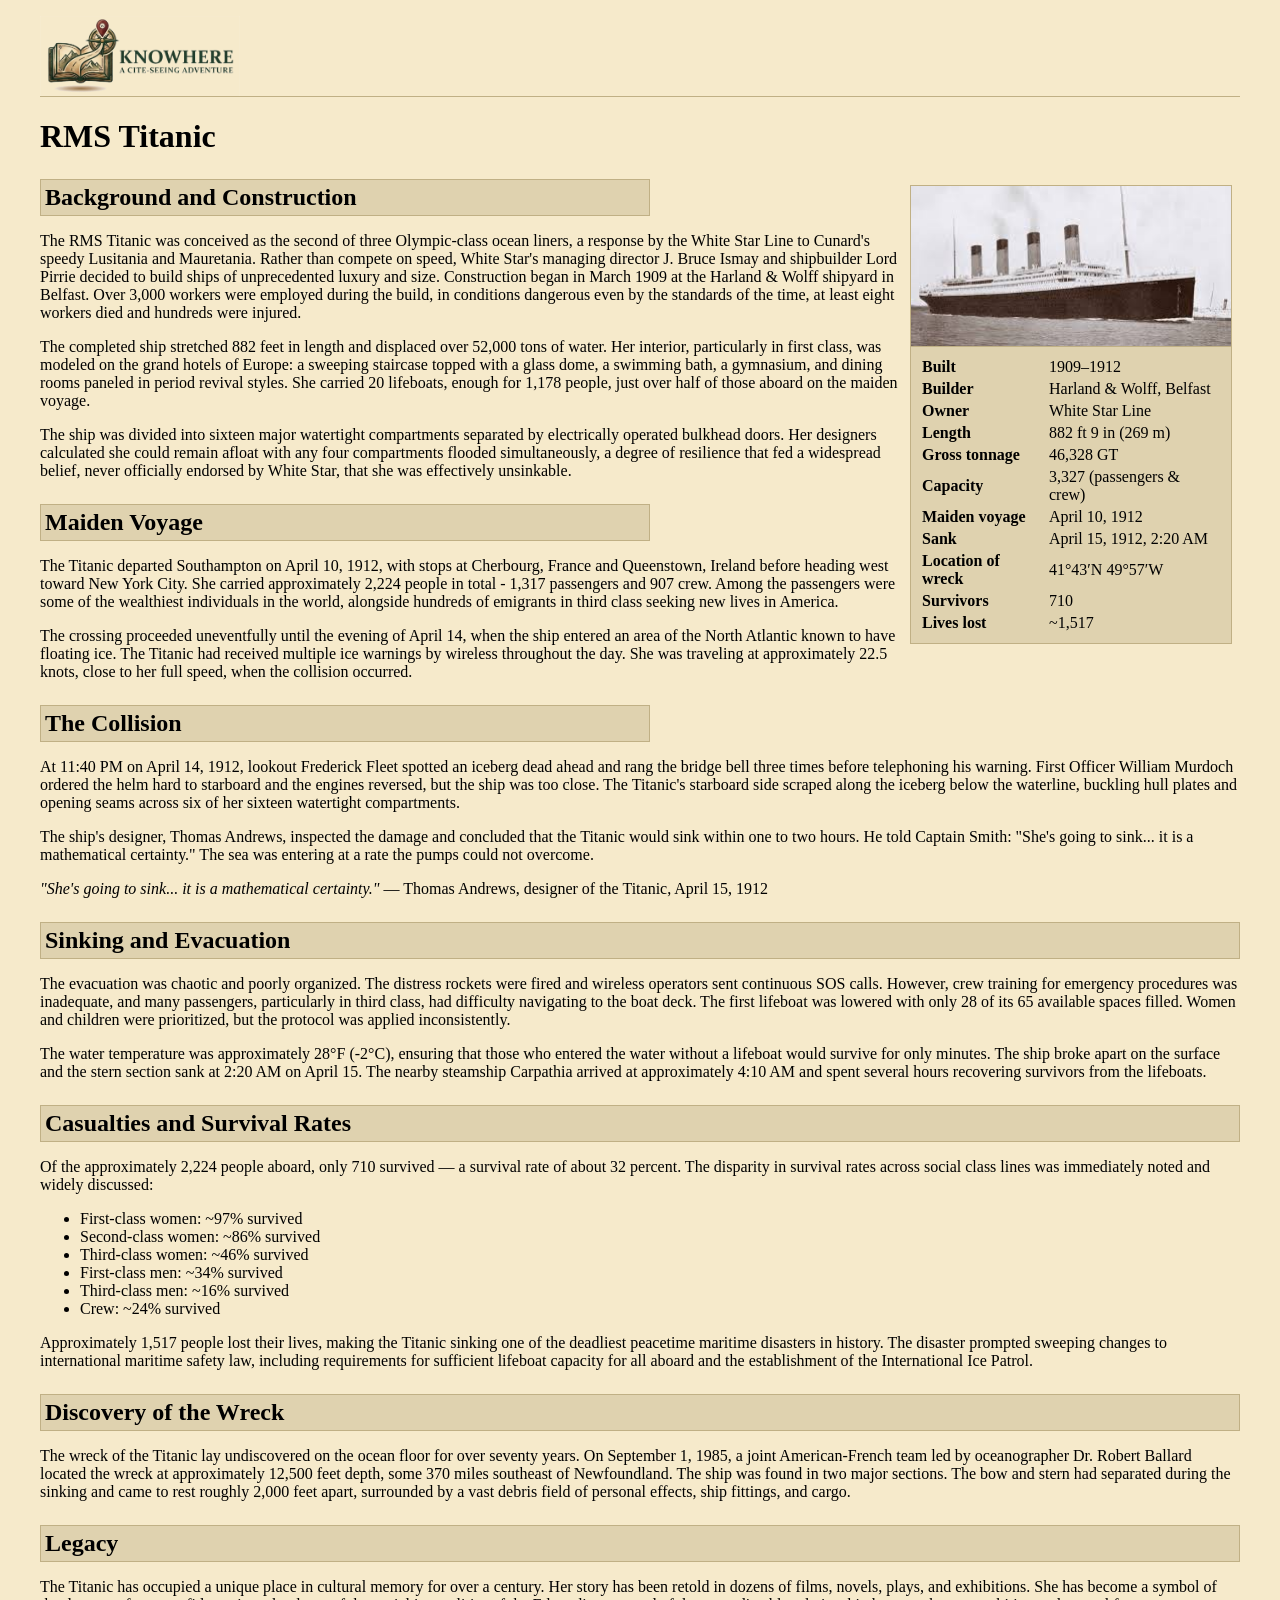
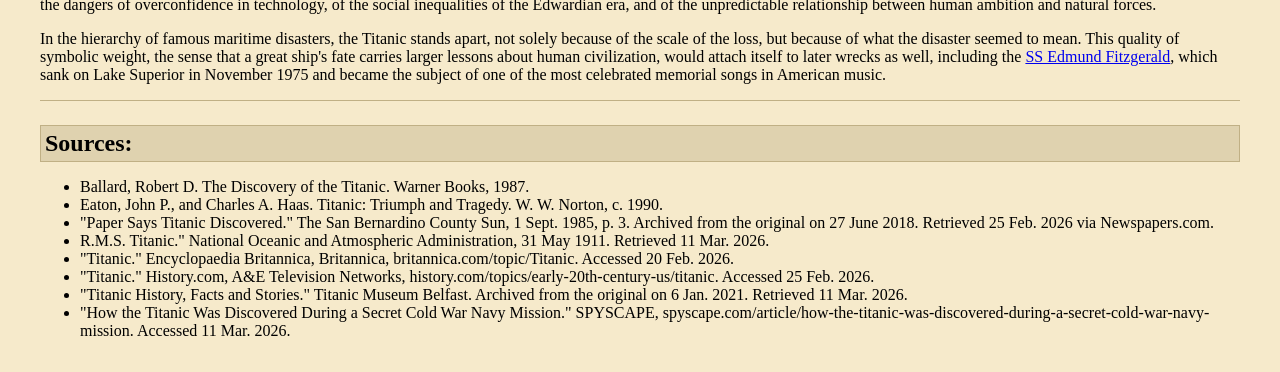
<file: RMS_Titanic.html>
<!DOCTYPE html>
<html lang="en-US">

  <head>
    <meta charset="utf-8" />
    <meta name="viewport" content="width=device-width" />
    <title>RMS Titanic </title>
    <link rel="stylesheet" href="styles.css" />
  </head>

  <body>
    <div class="content">
      <div class="banner">
        <img src="knowwhere_logo.png" alt="Logo" class="logo" />
      </div>
      <h1>RMS Titanic</h1>
      <div class="infobox">
        <img src="Titanic.jpeg" alt="" />

        <table>
          <tr>
            <th>Built</th>
            <td>1909–1912</td>
          </tr>
          <tr>
            <th>Builder</th>
            <td>Harland & Wolff, Belfast</td>
          </tr>
          <tr>
            <th>Owner</th>
            <td>White Star Line</td>
          </tr>
          <tr>
            <th>Length</th>
            <td>882 ft 9 in (269 m)</td>
          </tr>
          <tr>
            <th>Gross tonnage</th>
            <td>46,328 GT</td>
          </tr>
          <tr>
            <th>Capacity</th>
            <td>3,327 (passengers & crew)</td>
          </tr>
          <tr>
            <th>Maiden voyage</th>
            <td>April 10, 1912</td>
          </tr>
          <tr>
            <th>Sank</th>
            <td>April 15, 1912, 2:20 AM</td>
          </tr>
          <tr>
            <th>Location of wreck</th>
            <td>41°43′N 49°57′W</td>
          </tr>
          <tr>
            <th>Survivors</th>
            <td>710</td>
          </tr>
          <tr>
            <th>Lives lost</th>
            <td>~1,517</td>
          </tr>
        </table>
      </div>
      <div>
        <h2 class="heading half-width">Background and Construction</h2>
        <p>The RMS Titanic was conceived as the second of three Olympic-class ocean liners, a response by the White
          Star
          Line to Cunard's speedy Lusitania and Mauretania. Rather than compete on speed, White Star's managing
          director J. Bruce Ismay and shipbuilder Lord Pirrie decided to build ships of unprecedented luxury and
          size.
          Construction began in March 1909 at the Harland & Wolff shipyard in Belfast. Over 3,000 workers were
          employed during the build, in conditions dangerous even by the standards of the time, at least eight
          workers died and hundreds were injured.</p>

        <p>The completed ship stretched 882 feet in length and displaced over 52,000 tons of water. Her interior,
          particularly in first class, was modeled on the grand hotels of Europe: a sweeping staircase topped with
          a
          glass dome, a swimming bath, a gymnasium, and dining rooms paneled in period revival styles. She carried
          20
          lifeboats, enough for 1,178 people, just over half of those aboard on the maiden voyage.</p>

        <p>The ship was divided into sixteen major watertight compartments separated by electrically operated
          bulkhead
          doors. Her designers calculated she could remain afloat with any four compartments flooded
          simultaneously,
          a degree of resilience that fed a widespread belief, never officially endorsed by White Star, that she
          was
          effectively unsinkable.
        </p>
        <h2 class="heading half-width">Maiden Voyage</h2>
        <p>The Titanic departed Southampton on April 10, 1912, with stops at Cherbourg, France and Queenstown,
          Ireland
          before heading west toward New York City. She carried approximately 2,224 people in total - 1,317
          passengers
          and 907 crew. Among the passengers were some of the wealthiest individuals in the world, alongside
          hundreds
          of emigrants in third class seeking new lives in America.</p>

        <p>The crossing proceeded uneventfully until the evening of April 14, when the ship entered an area of the
          North Atlantic known to have floating ice. The Titanic had received multiple ice warnings by wireless
          throughout the day. She was traveling at approximately 22.5 knots, close to her full speed, when the
          collision occurred.
        </p>
        <h2 class="heading half-width">The Collision</h2>
        <p>At 11:40 PM on April 14, 1912, lookout Frederick Fleet spotted an iceberg dead ahead and rang the bridge
          bell
          three times before telephoning his warning. First Officer William Murdoch ordered the helm hard to
          starboard
          and the engines reversed, but the ship was too close. The Titanic's starboard side scraped along the
          iceberg
          below the waterline, buckling hull plates and opening seams across six of her sixteen watertight
          compartments.</p>

        <p>The ship's designer, Thomas Andrews, inspected the damage and concluded that the Titanic would sink
          within
          one to two hours. He told Captain Smith: "She's going to sink... it is a mathematical certainty." The
          sea
          was entering at a rate the pumps could not overcome.</p>

        <em>"She's going to sink... it is a mathematical certainty."</em> — Thomas Andrews, designer of the Titanic,
        April
        15, 1912
        </p>
        <h2 class="heading">Sinking and Evacuation</h2>
        <p>The evacuation was chaotic and poorly organized. The distress rockets were fired and wireless operators
          sent
          continuous SOS calls. However, crew training for emergency procedures was inadequate, and many
          passengers,
          particularly in third class, had difficulty navigating to the boat deck. The first lifeboat was lowered
          with only 28 of its 65 available spaces filled. Women and children were prioritized, but the protocol
          was
          applied inconsistently.</p>

        <p>The water temperature was approximately 28°F (-2°C), ensuring that those who entered the water without a
          lifeboat would survive for only minutes. The ship broke apart on the surface and the stern section sank
          at
          2:20 AM on April 15. The nearby steamship Carpathia arrived at approximately 4:10 AM and spent several
          hours
          recovering survivors from the lifeboats.
        </p>
        <h2 class="heading">Casualties and Survival Rates</h2>
        <p>Of the approximately 2,224 people aboard, only 710 survived — a survival rate of about 32 percent. The
          disparity in survival rates across social class lines was immediately noted and widely discussed:</p>

        <p>
        <ul>
          <li>First-class women: ~97% survived</li>
          <li>Second-class women: ~86% survived</li>
          <li>Third-class women: ~46% survived</li>
          <li>First-class men: ~34% survived</li>
          <li>Third-class men: ~16% survived</li>
          <li>Crew: ~24% survived</li>
        </ul>
        </p>

        <p>Approximately 1,517 people lost their lives, making the Titanic sinking one of the deadliest peacetime
          maritime disasters in history. The disaster prompted sweeping changes to international maritime safety
          law,
          including requirements for sufficient lifeboat capacity for all aboard and the establishment of the
          International Ice Patrol.
        </p>
        <h2 class="heading">Discovery of the Wreck</h2>
        <p>The wreck of the Titanic lay undiscovered on the ocean floor for over seventy years. On September 1,
          1985, a
          joint American-French team led by oceanographer Dr. Robert Ballard located the wreck at approximately
          12,500
          feet depth, some 370 miles southeast of Newfoundland. The ship was found in two major sections. The bow
          and
          stern had separated during the sinking and came to rest roughly 2,000 feet apart, surrounded by a vast
          debris field of personal effects, ship fittings, and cargo.
        </p>
        <h2 class="heading">Legacy</h2>
        <p>The Titanic has occupied a unique place in cultural memory for over a century. Her story has been retold
          in dozens of films, novels, plays, and exhibitions. She has become a symbol of the dangers of
          overconfidence in technology, of the social inequalities of the Edwardian era, and of the unpredictable
          relationship between human ambition and natural forces.</p>

        <p>In the hierarchy of famous maritime disasters, the Titanic stands apart, not solely because of the
          scale of the loss, but because of what the disaster seemed to mean. This quality of symbolic weight,
          the sense that a great ship's fate carries larger lessons about human civilization, would attach itself
          to later wrecks as well, including the <a href="SS_Edmund_Fitzgerald.html">SS Edmund Fitzgerald</a>,
          which sank on Lake Superior in November
          1975 and became the subject of one of the most celebrated memorial songs in American music.
        </p>
      </div>
    </div>
  </body>
  <div>
    <p>
    <h2 class="heading">Sources:</h2>
    <ul>
      <li>Ballard, Robert D. The Discovery of the Titanic. Warner Books, 1987.</li>
      <li>Eaton, John P., and Charles A. Haas. Titanic: Triumph and Tragedy. W. W. Norton, c. 1990.</li>
      <li>"Paper Says Titanic Discovered." The San Bernardino County Sun, 1 Sept. 1985, p. 3. Archived from the original
        on 27 June 2018. Retrieved 25 Feb. 2026 via Newspapers.com.</li>
      <li>R.M.S. Titanic." National Oceanic and Atmospheric Administration, 31 May 1911. Retrieved 11 Mar. 2026.</li>
      <li>"Titanic." Encyclopaedia Britannica, Britannica, britannica.com/topic/Titanic. Accessed 20 Feb. 2026.</li>
      <li>"Titanic." History.com, A&E Television Networks, history.com/topics/early-20th-century-us/titanic. Accessed 25
        Feb. 2026.</li>
      <li>"Titanic History, Facts and Stories." Titanic Museum Belfast. Archived from the original on 6 Jan. 2021.
        Retrieved 11 Mar. 2026.</li>
      <li>"How the Titanic Was Discovered During a Secret Cold War Navy Mission." SPYSCAPE,
        spyscape.com/article/how-the-titanic-was-discovered-during-a-secret-cold-war-navy-mission. Accessed 11 Mar.
        2026.</li>
    </ul>
    </p>
  </div>

</html>
</file>
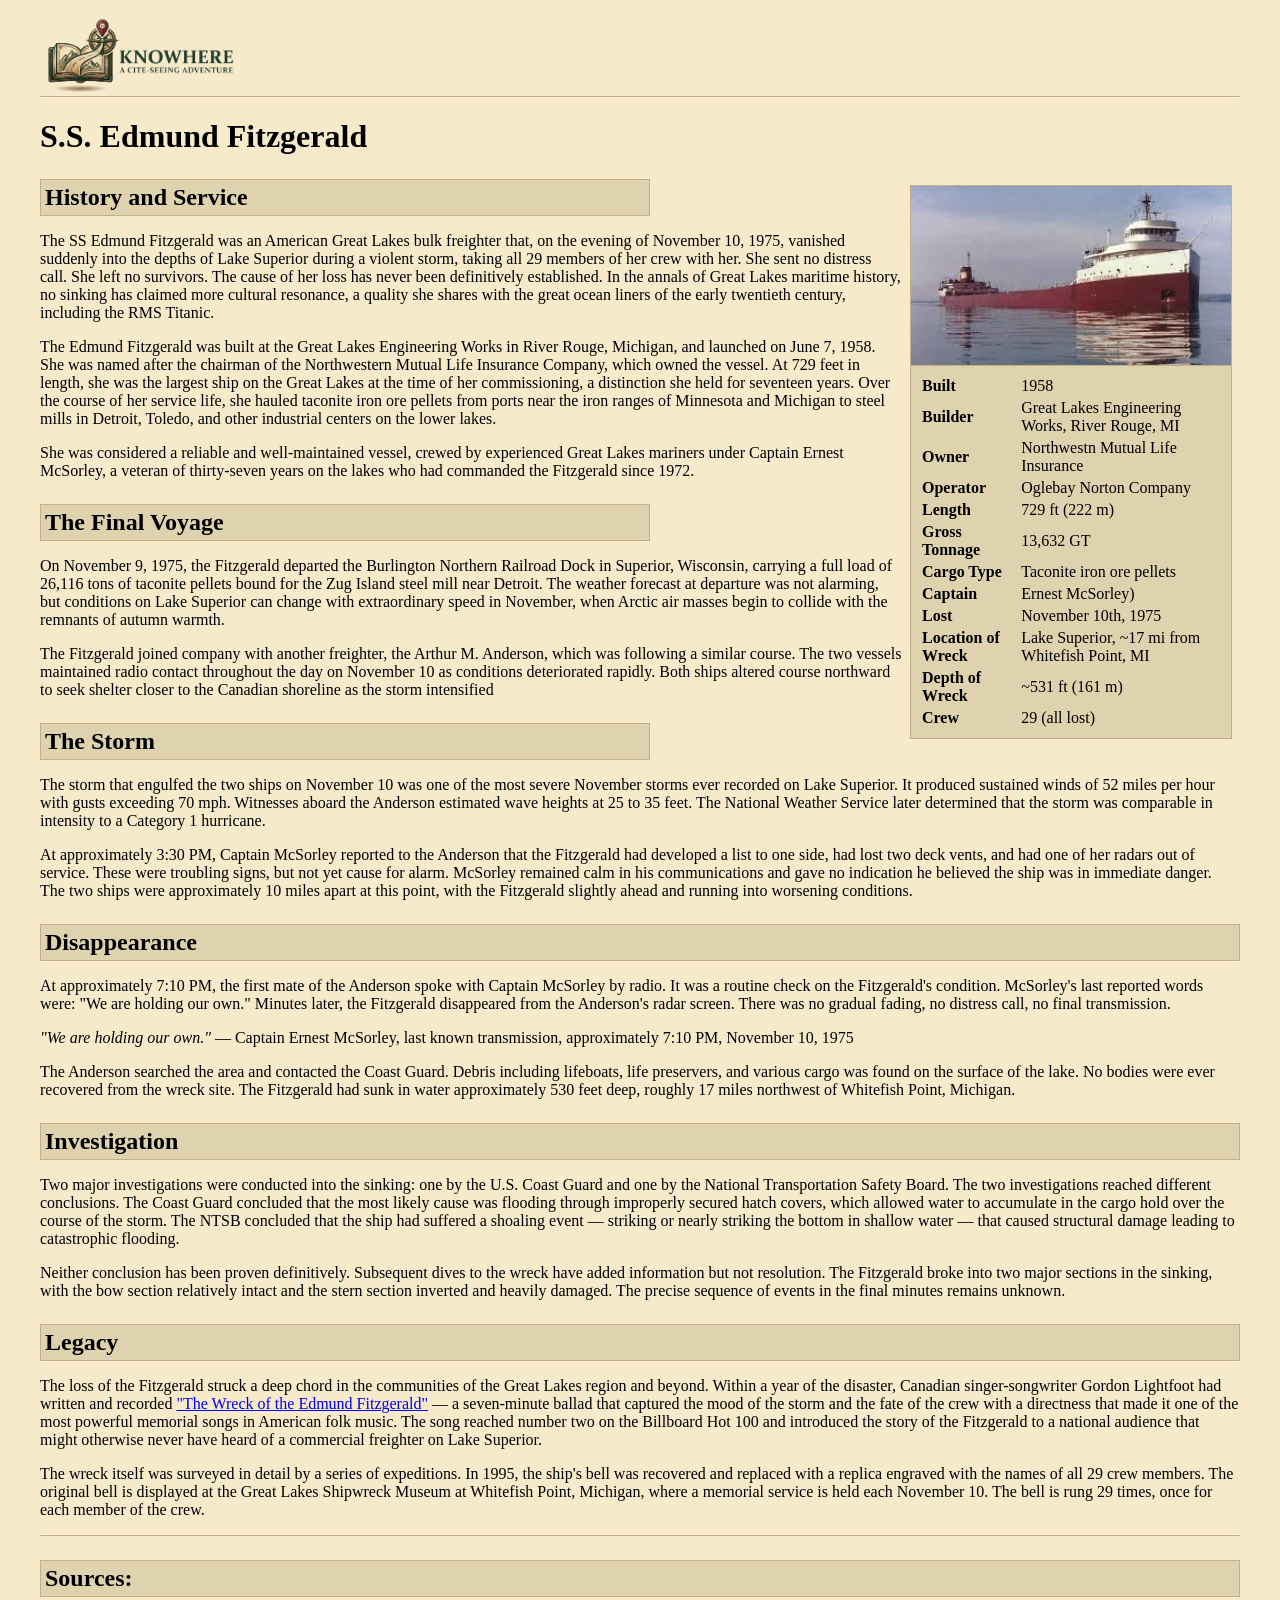
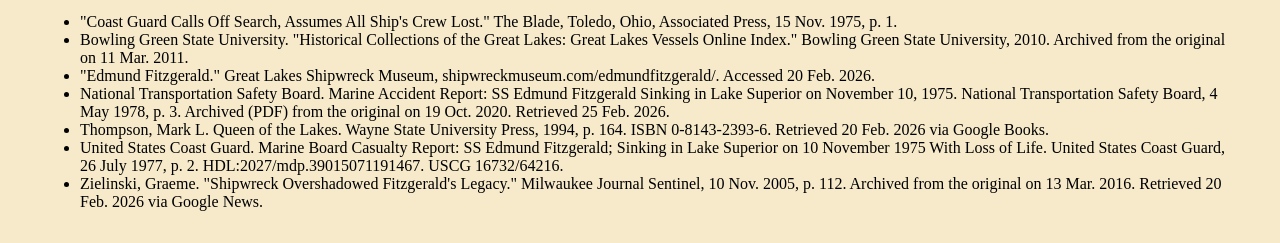
<file: SS_Edmund_Fitzgerald.html>
<!DOCTYPE html>
<html lang="en-US">

  <head>
    <meta charset="utf-8" />
    <meta name="viewport" content="width=device-width" />
    <title>SS Edmund Fitzgerald </title>
    <link rel="stylesheet" href="styles.css" />
  </head>

  <body>
    <div class="content">
      <div class="banner">
        <img src="knowwhere_logo.png" alt="Logo" class="logo" />
      </div>
      <h1>S.S. Edmund Fitzgerald</h1>
      <div class="infobox">
        <img src="EdmundFitzgerald.jpeg" alt="" />
        <table>
          <tr>
            <th>Built</th>
            <td>1958</td>
          </tr>
          <tr>
            <th>Builder</th>
            <td>Great Lakes Engineering Works, River Rouge, MI</td>
          </tr>
          <tr>
            <th>Owner</th>
            <td>Northwestn Mutual Life Insurance</td>
          </tr>
          <tr>
            <th>Operator</th>
            <td>Oglebay Norton Company</td>
          </tr>
          <tr>
            <th>Length</th>
            <td>729 ft (222 m)</td>
          </tr>
          <tr>
            <th>Gross Tonnage</th>
            <td>13,632 GT</td>
          </tr>
          <tr>
            <th>Cargo Type</th>
            <td>Taconite iron ore pellets</td>
          </tr>
          <tr>
            <th>Captain</th>
            <td>Ernest McSorley)</td>
          </tr>
          <tr>
            <th>Lost</th>
            <td>November 10th, 1975</td>
          </tr>
          <tr>
            <th>Location of Wreck</th>
            <td>Lake Superior, ~17 mi from Whitefish Point, MI</td>
          </tr>
          <tr>
            <th>Depth of Wreck</th>
            <td>~531 ft (161 m)</td>
          </tr>
          <tr>
            <th>Crew</th>
            <td>29 (all lost)</td>
          </tr>
        </table>
      </div>
      <div>
        <h2 class="heading half-width">History and Service</h2>
        <p>The SS Edmund Fitzgerald was an American Great Lakes bulk freighter that, on the evening of November 10,
          1975, vanished suddenly into the depths of Lake Superior during a violent storm, taking all 29 members
          of her crew with her. She sent no distress call. She left no survivors. The cause of her loss has never
          been definitively established. In the annals of Great Lakes maritime history, no sinking has claimed
          more cultural resonance, a quality she shares with the great ocean liners of the early twentieth
          century, including the RMS Titanic.</p>

        <p>The Edmund Fitzgerald was built at the Great Lakes Engineering Works in River Rouge, Michigan, and
          launched on June 7, 1958. She was named after the chairman of the Northwestern Mutual Life Insurance
          Company, which owned the vessel. At 729 feet in length, she was the largest ship on the Great Lakes at
          the time of her commissioning, a distinction she held for seventeen years. Over the course of her
          service life, she hauled taconite iron ore pellets from ports near the iron ranges of Minnesota and
          Michigan to steel mills in Detroit, Toledo, and other industrial centers on the lower lakes.</p>

        <p>She was considered a reliable and well-maintained vessel, crewed by experienced Great Lakes mariners
          under Captain Ernest McSorley, a veteran of thirty-seven years on the lakes who had commanded the
          Fitzgerald since 1972.
        </p>
        <h2 class="heading half-width">The Final Voyage</h2>
        <p>On November 9, 1975, the Fitzgerald departed the Burlington Northern Railroad Dock in Superior,
          Wisconsin, carrying a full load of 26,116 tons of taconite pellets bound for the Zug Island steel mill
          near Detroit. The weather forecast at departure was not alarming, but conditions on Lake Superior can change
          with extraordinary speed in
          November, when Arctic air masses begin to collide with the remnants of autumn warmth.</p>

        <p>The Fitzgerald joined company with another freighter, the Arthur M. Anderson, which was following a
          similar course. The two vessels maintained radio contact throughout the day on November 10 as conditions
          deteriorated rapidly. Both ships altered course northward to seek shelter closer to the Canadian
          shoreline as the storm intensified
        </p>
        <h2 class="heading half-width">The Storm</h2>
        <p>The storm that engulfed the two ships on November 10 was one of the most severe November storms ever
          recorded on Lake Superior. It produced sustained winds of 52 miles per hour with gusts exceeding 70 mph.
          Witnesses aboard the Anderson estimated wave heights at 25 to 35 feet. The National Weather Service
          later determined that the storm was comparable in intensity to a Category 1 hurricane.</p>

        <p>At approximately 3:30 PM, Captain McSorley reported to the Anderson that the Fitzgerald had developed a
          list to one side, had lost two deck vents, and had one of her radars out of service. These were
          troubling signs, but not yet cause for alarm. McSorley remained calm in his communications and gave no
          indication he believed the ship was in immediate danger. The two ships were approximately 10 miles apart
          at this point, with the Fitzgerald slightly ahead and running into worsening conditions.
        </p>
        <h2 class="heading">Disappearance</h2>
        <p>At approximately 7:10 PM, the first mate of the Anderson spoke with Captain McSorley by radio. It was a
          routine check on the Fitzgerald's condition. McSorley's last reported words were: "We are holding our
          own." Minutes later, the Fitzgerald disappeared from the Anderson's radar screen. There was no gradual fading,
          no distress call, no final transmission.

        </p>
        <p>
          <em>"We are holding our own."</em> — Captain Ernest McSorley, last known transmission, approximately 7:10 PM,
          November 10, 1975
        </p>
        <p>
          The Anderson searched the area and contacted the Coast Guard. Debris including lifeboats, life
          preservers, and various cargo was found on the surface of the lake. No bodies were ever recovered from
          the wreck site. The Fitzgerald had sunk in water approximately 530 feet deep, roughly 17 miles northwest
          of Whitefish Point, Michigan.
        </p>
        <h2 class="heading">Investigation</h2>
        <p>Two major investigations were conducted into the sinking: one by the U.S. Coast Guard and one by the
          National Transportation Safety Board. The two investigations reached different conclusions. The Coast
          Guard concluded that the most likely cause was flooding through improperly secured hatch covers, which
          allowed water to accumulate in the cargo hold over the course of the storm. The NTSB concluded that the
          ship had suffered a shoaling event — striking or nearly striking the bottom in shallow water — that
          caused structural damage leading to catastrophic flooding.</p>

        <p>Neither conclusion has been proven definitively. Subsequent dives to the wreck have added information
          but not resolution. The Fitzgerald broke into two major sections in the sinking, with the bow section
          relatively intact and the stern section inverted and heavily damaged. The precise sequence of events in
          the final minutes remains unknown.
        </p>
        <h2 class="heading">Legacy</h2>
        <p>The loss of the Fitzgerald struck a deep chord in the communities of the Great Lakes region and beyond.
          Within a year of the disaster, Canadian singer-songwriter Gordon Lightfoot had written and recorded <a
            href="WreckoftheEdmundFitzgerald.html">"The
            Wreck of the Edmund Fitzgerald"</a> — a seven-minute ballad that captured the mood of the storm and the fate
          of the crew with a directness that made it one of the most powerful memorial songs in American folk
          music. The song reached number two on the Billboard Hot 100 and introduced the story of the Fitzgerald
          to a national audience that might otherwise never have heard of a commercial freighter on Lake Superior.</p>

        <p>The wreck itself was surveyed in detail by a series of expeditions. In 1995, the ship's bell was
          recovered and replaced with a replica engraved with the names of all 29 crew members. The original bell
          is displayed at the Great Lakes Shipwreck Museum at Whitefish Point, Michigan, where a memorial service
          is held each November 10. The bell is rung 29 times, once for each member of the crew.
        </p>
      </div>
    </div>
  </body>
  <div>
    <p>
    <h2 class="heading">Sources:</h2>
    <ul>
      <li>"Coast Guard Calls Off Search, Assumes All Ship's Crew Lost." The Blade, Toledo, Ohio, Associated Press, 15
        Nov. 1975, p. 1.</li>
      <li>Bowling Green State University. "Historical Collections of the Great Lakes: Great Lakes Vessels Online Index."
        Bowling Green State University, 2010. Archived from the original on 11 Mar. 2011.</li>
      <li>"Edmund Fitzgerald." Great Lakes Shipwreck Museum, shipwreckmuseum.com/edmundfitzgerald/. Accessed 20 Feb.
        2026.</li>
      <li>National Transportation Safety Board. Marine Accident Report: SS Edmund Fitzgerald Sinking in Lake Superior on
        November 10, 1975. National Transportation Safety Board, 4 May 1978, p. 3. Archived (PDF) from the original on
        19 Oct. 2020. Retrieved 25 Feb. 2026.</li>
      <li>Thompson, Mark L. Queen of the Lakes. Wayne State University Press, 1994, p. 164. ISBN 0-8143-2393-6.
        Retrieved 20 Feb. 2026 via Google Books.</li>
      <li>United States Coast Guard. Marine Board Casualty Report: SS Edmund Fitzgerald; Sinking in Lake Superior on 10
        November 1975 With Loss of Life. United States Coast Guard, 26 July 1977, p. 2. HDL:2027/mdp.39015071191467.
        USCG 16732/64216.</li>
      <li>Zielinski, Graeme. "Shipwreck Overshadowed Fitzgerald's Legacy." Milwaukee Journal Sentinel, 10 Nov. 2005, p.
        112. Archived from the original on 13 Mar. 2016. Retrieved 20 Feb. 2026 via Google News.</li>
    </ul>
    </p>
  </div>

</html>
</file>
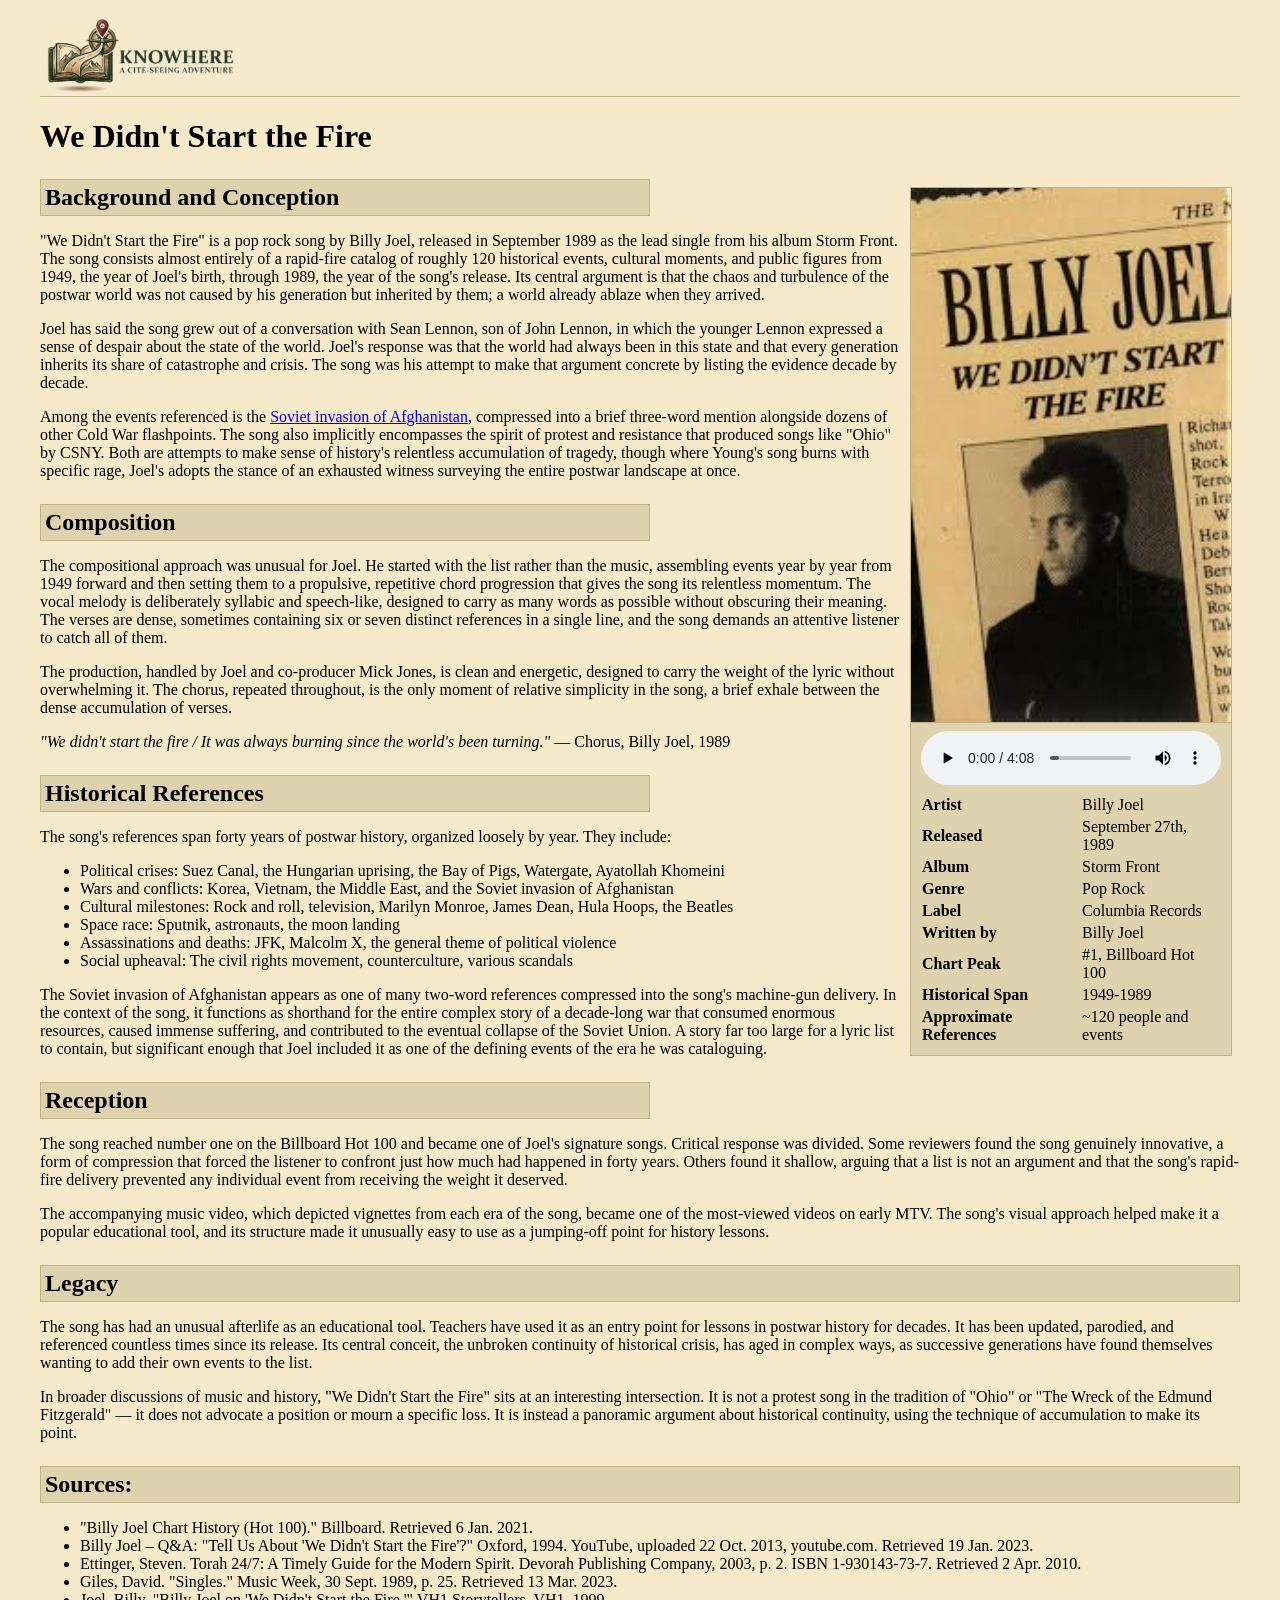
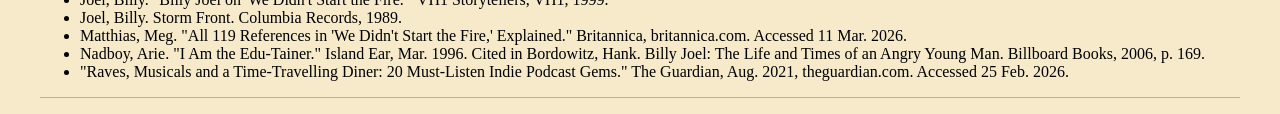
<file: WDSTF.html>
<!DOCTYPE html>
<html lang="en-US">

    <head>
        <meta charset="utf-8" />
        <meta name="viewport" content="width=device-width" />
        <title>We Didn't Start the Fire </title>
        <link rel="stylesheet" href="styles.css" />
    </head>

    <body>
        <div class="content">
            <div class="banner">
                <img src="knowwhere_logo.png" alt="Logo" class="logo" />
            </div>
            <h1>We Didn't Start the Fire</h1>
            <div>
                <div class="infobox">
                    <img src="WDSTF.jpeg" alt="" />
                    <audio controls>
                        <source src="dltkk_video.mp3" />
                    </audio>
                    <table>
                        <tr>
                            <th>Artist</th>
                            <td>Billy Joel</td>
                        </tr>
                        <tr>
                            <th>Released</th>
                            <td>September 27th, 1989</td>
                        </tr>
                        <tr>
                            <th>Album</th>
                            <td>Storm Front</td>
                        </tr>
                        <tr>
                            <th>Genre</th>
                            <td>Pop Rock</td>
                        </tr>
                        <tr>
                            <th>Label</th>
                            <td>Columbia Records</td>
                        </tr>
                        <tr>
                            <th>Written by</th>
                            <td>Billy Joel</td>
                        </tr>
                        <tr>
                            <th>Chart Peak</th>
                            <td>#1, Billboard Hot 100</td>
                        </tr>
                        <tr>
                            <th>Historical Span</th>
                            <td>1949-1989</td>
                        </tr>
                        <tr>
                            <th>Approximate References</th>
                            <td>~120 people and events</td>
                        </tr>
                    </table>
                </div>
                <div>
                    <h2 class="heading half-width">Background and Conception</h2>
                    <p>"We Didn't Start the Fire" is a pop rock song by Billy Joel, released in September 1989 as the
                        lead
                        single from his album Storm Front. The song consists almost entirely of a rapid-fire catalog of
                        roughly 120 historical events, cultural moments, and public figures from 1949, the year of
                        Joel's
                        birth, through 1989, the year of the song's release. Its central argument is that the chaos and
                        turbulence of the postwar world was not caused by his generation but inherited by them; a world
                        already ablaze when they arrived.</p>

                    <p>Joel has said the song grew out of a conversation with Sean Lennon, son of John Lennon, in
                        which
                        the younger Lennon expressed a sense of despair about the state of the world. Joel's response
                        was
                        that the world had always been in this state and that every generation inherits its share of
                        catastrophe and crisis. The song was his attempt to make that argument concrete by listing the
                        evidence decade by decade.</p>

                    <p>Among the events referenced is the <a href="afghanistan.html">Soviet invasion of
                            Afghanistan</a>, compressed into a brief three-word
                        mention alongside dozens of other Cold War flashpoints. The song also implicitly encompasses the
                        spirit of protest and resistance that produced songs like "Ohio" by CSNY. Both are attempts to
                        make
                        sense of history's relentless accumulation of tragedy, though where Young's song burns with
                        specific
                        rage, Joel's adopts the stance of an exhausted witness surveying the entire postwar landscape at
                        once.
                    </p>
                    <h2 class="heading half-width">Composition</h2>
                    <p>The compositional approach was unusual for Joel. He started with the list rather than the music,
                        assembling events year by year from 1949 forward and then setting them to a propulsive,
                        repetitive
                        chord progression that gives the song its relentless momentum. The vocal melody is deliberately
                        syllabic and speech-like, designed to carry as many words as possible without obscuring their
                        meaning. The verses are dense, sometimes containing six or seven distinct references in a
                        single
                        line, and the song demands an attentive listener to catch all of them.</p>

                    <p>The production, handled by Joel and co-producer Mick Jones, is clean and energetic, designed to
                        carry the weight of the lyric without overwhelming it. The chorus, repeated throughout, is the
                        only moment of relative simplicity in the song, a brief exhale between the dense accumulation of
                        verses.</p>

                    <p><em>"We didn't start the fire / It was always burning since the world's been turning."</em> —
                        Chorus,
                        Billy
                        Joel, 1989
                    </p>
                    <h2 class="heading half-width">Historical References</h2>
                    <p>The song's references span forty years of postwar history, organized loosely by year. They
                        include:</p>

                    <p>
                    <ul>
                        <li>Political crises: Suez Canal, the Hungarian uprising, the Bay of Pigs, Watergate, Ayatollah
                            Khomeini</li>
                        <li>Wars and conflicts: Korea, Vietnam, the Middle East, and the Soviet invasion of Afghanistan
                        <li>Cultural milestones: Rock and roll, television, Marilyn Monroe, James Dean, Hula Hoops, the
                            Beatles</li>
                        <li>Space race: Sputnik, astronauts, the moon landing</li>
                        <li>Assassinations and deaths: JFK, Malcolm X, the general theme of political violence
                        <li>Social upheaval: The civil rights movement, counterculture, various scandals</li>
                    </ul>
                    The Soviet invasion of Afghanistan appears as one of many two-word references compressed into
                    the
                    song's machine-gun delivery. In the context of the song, it functions as shorthand for the
                    entire
                    complex story of a decade-long war that consumed enormous resources, caused immense suffering,
                    and
                    contributed to the eventual collapse of the Soviet Union. A story far too large for a lyric
                    list to
                    contain, but significant enough that Joel included it as one of the defining events of the era
                    he
                    was cataloguing.
                    </p>
                    <h2 class="heading half-width">Reception</h2>
                    <p>The song reached number one on the Billboard Hot 100 and became one of Joel's signature songs.
                        Critical response was divided. Some reviewers found the song genuinely innovative, a form of
                        compression that forced the listener to confront just how much had happened in forty years.
                        Others
                        found it shallow, arguing that a list is not an argument and that the song's rapid-fire delivery
                        prevented any individual event from receiving the weight it deserved.</p>

                    <p>The accompanying music video, which depicted vignettes from each era of the song, became one of
                        the
                        most-viewed videos on early MTV. The song's visual approach helped make it a popular educational
                        tool, and its structure made it unusually
                        easy
                        to use as a jumping-off point for history lessons.
                    </p>
                    <h2 class="heading">Legacy</h2>
                    <p>The song has had an unusual afterlife as an educational tool. Teachers have used it as an entry
                        point
                        for lessons in postwar history for decades. It has been updated, parodied, and referenced
                        countless
                        times since its release. Its central conceit, the unbroken continuity of historical crisis,
                        has
                        aged in complex ways, as successive generations have found themselves wanting to add their own
                        events to the list.</p>

                    <p>In broader discussions of music and history, "We Didn't Start the Fire" sits at an interesting
                        intersection. It is not a protest song in the tradition of "Ohio" or "The Wreck of the Edmund
                        Fitzgerald" — it does not advocate a position or mourn a specific loss. It is instead a
                        panoramic
                        argument about historical continuity, using the technique of accumulation to make its point.
                    </p>
                </div>

            </div>
            <div>
                <p>
                <h2 class="heading">Sources:</h2>
                <ul>
                    <li>"Billy Joel Chart History (Hot 100)." Billboard. Retrieved 6 Jan. 2021.</li>
                    <li>Billy Joel – Q&A: "Tell Us About 'We Didn't Start the Fire'?" Oxford, 1994. YouTube, uploaded 22
                        Oct. 2013, youtube.com. Retrieved 19 Jan. 2023.</li>
                    <li>Ettinger, Steven. Torah 24/7: A Timely Guide for the Modern Spirit. Devorah Publishing Company,
                        2003, p. 2. ISBN 1-930143-73-7. Retrieved 2 Apr. 2010.</li>
                    <li>Giles, David. "Singles." Music Week, 30 Sept. 1989, p. 25. Retrieved 13 Mar. 2023.</li>
                    <li>Joel, Billy. "Billy Joel on 'We Didn't Start the Fire.'" VH1 Storytellers, VH1, 1999.</li>
                    <li>Joel, Billy. Storm Front. Columbia Records, 1989.</li>
                    <li>Matthias, Meg. "All 119 References in 'We Didn't Start the Fire,' Explained." Britannica,
                        britannica.com. Accessed 11 Mar. 2026.</li>
                    <li>Nadboy, Arie. "I Am the Edu-Tainer." Island Ear, Mar. 1996. Cited in Bordowitz, Hank. Billy
                        Joel: The Life and Times of an Angry Young Man. Billboard Books, 2006, p. 169.</li>
                    <li>"Raves, Musicals and a Time-Travelling Diner: 20 Must-Listen Indie Podcast Gems." The Guardian,
                        Aug. 2021, theguardian.com. Accessed 25 Feb. 2026.</li>
                </ul>
                </p>
            </div>
    </body>

</html>
</file>
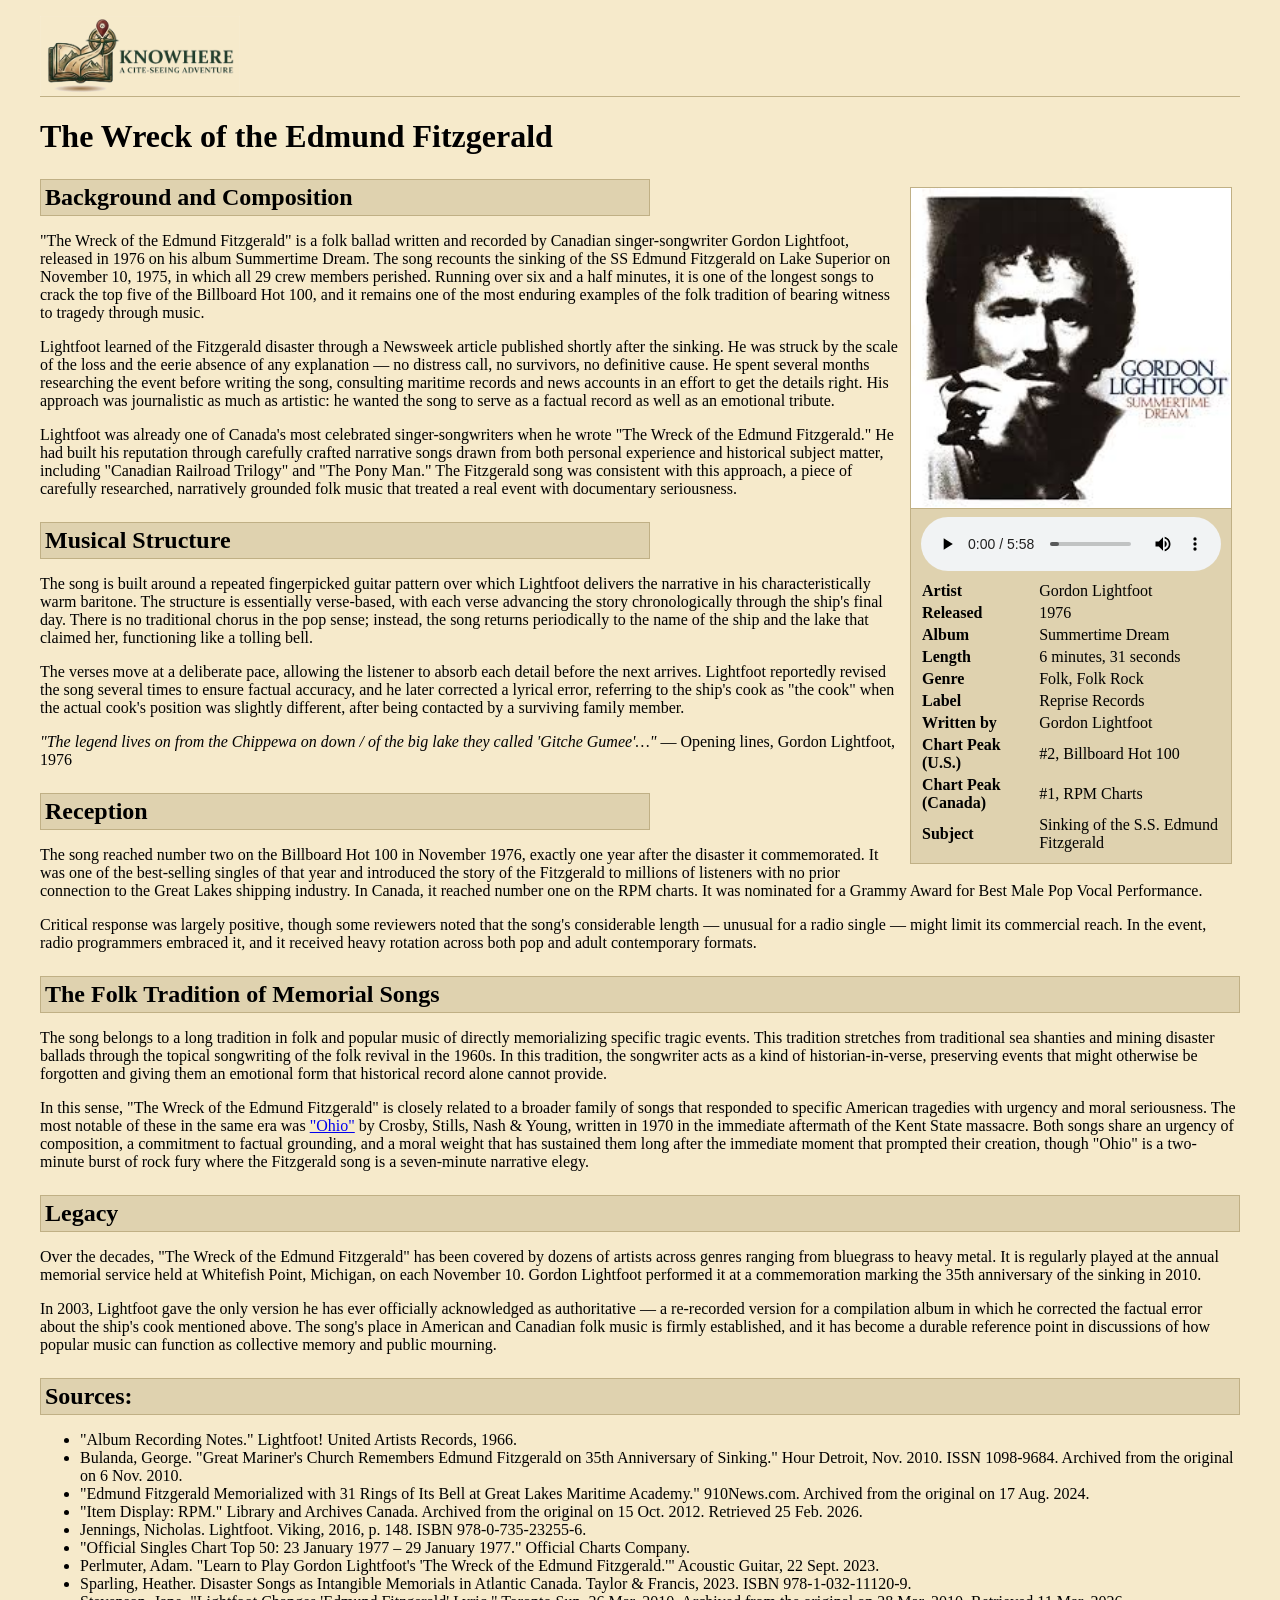
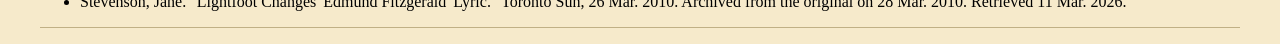
<file: WreckoftheEdmundFitzgerald.html>
<!DOCTYPE html>
<html lang="en-US">

  <head>
    <meta charset="utf-8" />
    <meta name="viewport" content="width=device-width" />
    <title>The Wreck of the Edmund Fitzgerald </title>
    <link rel="stylesheet" href="styles.css" />
  </head>

  <body>
    <div class="content">
      <div class="banner">
        <img src="knowwhere_logo.png" alt="Logo" class="logo" />
      </div>
      <h1>The Wreck of the Edmund Fitzgerald</h1>
      <div>
        <div class="infobox">
          <img src="WOTEF.jpeg" alt="" />
          <audio controls>
            <source src="Gordon Lightfoot - Wreck Of The Edmund Fitzgerald (Official Audio).mp3" />
          </audio>
          <table>
            <tr>
              <th>Artist</th>
              <td>Gordon Lightfoot</td>
            </tr>
            <tr>
              <th>Released</th>
              <td>1976</td>
            </tr>
            <tr>
              <th>Album</th>
              <td>Summertime Dream</td>
            </tr>
            <tr>
              <th>Length</th>
              <td>6 minutes, 31 seconds</td>
            </tr>
            <tr>
              <th>Genre</th>
              <td>Folk, Folk Rock</td>
            </tr>
            <tr>
              <th>Label</th>
              <td>Reprise Records</td>
            </tr>
            <tr>
              <th>Written by</th>
              <td>Gordon Lightfoot</td>
            </tr>
            <tr>
              <th>Chart Peak (U.S.)</th>
              <td>#2, Billboard Hot 100</td>
            </tr>
            <tr>
              <th>Chart Peak (Canada)</th>
              <td>#1, RPM Charts</td>
            </tr>
            <tr>
              <th>Subject</th>
              <td>Sinking of the S.S. Edmund Fitzgerald</td>
            </tr>
          </table>
        </div>
        <div>
          <h2 class="heading half-width">Background and Composition</h2>
          <p>"The Wreck of the Edmund Fitzgerald" is a folk ballad written and recorded by Canadian singer-songwriter
            Gordon Lightfoot, released in 1976 on his album Summertime Dream. The song recounts the sinking of the SS
            Edmund Fitzgerald on Lake Superior on November 10, 1975, in which all 29 crew members perished. Running over
            six and a half minutes, it is one of the longest songs to crack the top five of the Billboard Hot 100, and
            it
            remains one of the most enduring examples of the folk tradition of bearing witness to tragedy through music.
          </p>

          <p>Lightfoot learned of the Fitzgerald disaster through a Newsweek article published shortly after the
            sinking.
            He was struck by the scale of the loss and the eerie absence of any explanation — no distress call, no
            survivors, no definitive cause. He spent several months researching the event before writing the song,
            consulting maritime records and news accounts in an effort to get the details right. His approach was
            journalistic as much as artistic: he wanted the song to serve as a factual record as well as an emotional
            tribute.</p>

          <p>Lightfoot was already one of Canada's most celebrated singer-songwriters when he wrote "The Wreck of the
            Edmund Fitzgerald." He had built his reputation through carefully crafted narrative songs drawn from both
            personal experience and historical subject matter, including "Canadian Railroad Trilogy" and "The Pony Man."
            The Fitzgerald song was consistent with this approach, a piece of carefully researched, narratively
            grounded folk music that treated a real event with documentary seriousness.
          </p>
          <h2 class="heading half-width">Musical Structure</h2>
          <p>The song is built around a repeated fingerpicked guitar pattern over which Lightfoot delivers the narrative
            in his characteristically warm baritone. The structure is
            essentially verse-based, with each verse advancing the story chronologically through the ship's final day.
            There is no traditional chorus in the pop sense; instead, the song returns periodically to the name of the
            ship and the lake that claimed her, functioning like a tolling bell.</p>

          <p>The verses move at a deliberate pace, allowing the listener to absorb each detail before the next arrives.
            Lightfoot reportedly revised the song several times to ensure factual accuracy, and he later corrected a
            lyrical error, referring to the ship's cook as "the cook" when the actual cook's position was slightly
            different, after being contacted by a surviving family member.
          </p>
          <p>
            <em>"The legend lives on from the Chippewa on down / of the big lake they called 'Gitche Gumee'…"</em> —
            Opening
            lines,
            Gordon Lightfoot, 1976
          </p>
          <h2 class="heading half-width">Reception</h2>
          <p>The song reached number two on the Billboard Hot 100 in November 1976, exactly one year after the disaster
            it
            commemorated. It was one of the best-selling singles of that year and introduced the story of the Fitzgerald
            to millions of listeners with no prior connection to the Great Lakes shipping industry. In Canada, it
            reached
            number one on the RPM charts. It was nominated for a Grammy Award for Best Male Pop Vocal Performance.</p>

          <p>Critical response was largely positive, though some reviewers noted that the song's considerable length —
            unusual for a radio single — might limit its commercial reach. In the event, radio programmers embraced it,
            and it received heavy rotation across both pop and adult contemporary formats.
          </p>
          <h2 class="heading">The Folk Tradition of Memorial Songs</h2>
          <p>The song belongs to a long tradition in folk and popular music of directly memorializing specific tragic
            events. This tradition stretches from traditional sea shanties and mining disaster ballads through the
            topical
            songwriting of the folk revival in the 1960s. In this tradition, the songwriter acts as a kind of
            historian-in-verse, preserving events that might otherwise be forgotten and giving them an emotional form
            that
            historical record alone cannot provide.</p>

          <p>In this sense, "The Wreck of the Edmund Fitzgerald" is closely related to a broader family of songs that
            responded to specific American tragedies with urgency and moral seriousness. The most notable of these in
            the
            same era was <a href="Ohio.html">"Ohio"</a> by Crosby, Stills, Nash & Young, written in 1970 in the
            immediate aftermath of the Kent
            State massacre. Both songs share an urgency of composition, a commitment to factual grounding, and a moral
            weight that has sustained them long after the immediate moment that prompted their creation, though "Ohio"
            is
            a two-minute burst of rock fury where the Fitzgerald song is a seven-minute narrative elegy.
          </p>
          <h2 class="heading">Legacy</h2>
          <p>Over the decades, "The Wreck of the Edmund Fitzgerald" has been covered by dozens of artists across genres
            ranging from bluegrass to heavy metal. It is regularly played at the annual memorial service held at
            Whitefish
            Point, Michigan, on each November 10. Gordon Lightfoot performed it at a commemoration marking the 35th
            anniversary of the sinking in 2010.</p>

          <p>In 2003, Lightfoot gave the only version he has ever officially acknowledged as authoritative — a
            re-recorded
            version for a compilation album in which he corrected the factual error about the ship's cook mentioned
            above.
            The song's place in American and Canadian folk music is firmly established, and it has become a durable
            reference point in discussions of how popular music can function as collective memory and public mourning.
          </p>
        </div>
        <div>
          <p>
          <h2 class="heading">Sources:</h2>
          <ul>
            <li>"Album Recording Notes." Lightfoot! United Artists Records, 1966.</li>
            <li>Bulanda, George. "Great Mariner's Church Remembers Edmund Fitzgerald on 35th Anniversary of Sinking."
              Hour Detroit, Nov. 2010. ISSN 1098-9684. Archived from the original on 6 Nov. 2010.</li>
            <li>"Edmund Fitzgerald Memorialized with 31 Rings of Its Bell at Great Lakes Maritime Academy." 910News.com.
              Archived from the original on 17 Aug. 2024.</li>
            <li>"Item Display: RPM." Library and Archives Canada. Archived from the original on 15 Oct. 2012. Retrieved
              25 Feb. 2026.</li>
            <li>Jennings, Nicholas. Lightfoot. Viking, 2016, p. 148. ISBN 978-0-735-23255-6.</li>
            <li>"Official Singles Chart Top 50: 23 January 1977 – 29 January 1977." Official Charts Company.</li>
            <li>Perlmuter, Adam. "Learn to Play Gordon Lightfoot's 'The Wreck of the Edmund Fitzgerald.'" Acoustic
              Guitar, 22 Sept. 2023.</li>
            <li>Sparling, Heather. Disaster Songs as Intangible Memorials in Atlantic Canada. Taylor & Francis, 2023.
              ISBN 978-1-032-11120-9.</li>
            <li>Stevenson, Jane. "Lightfoot Changes 'Edmund Fitzgerald' Lyric." Toronto Sun, 26 Mar. 2010. Archived from
              the original on 28 Mar. 2010. Retrieved 11 Mar. 2026.</li>

          </ul>
          </p>
        </div>

      </div>
  </body>

</html>
</file>
<file: styles.css>
:root {
  --dark: rgb(192, 176, 133);
  --medium: rgb(246, 234, 203);
  --light: rgb(223, 210, 175);
}

body {
  padding: 8px 32px;
  background-color: var(--medium);
  display: flex;
  flex-direction: column;
  align-items: center;
  justify-content: center;
}

.content {
  max-width: 1200px;
  border-bottom: 1px solid var(--dark);
}

.infobox {
  float: right;
  width: 320px;
  background-color: var(--light);
  border: 1px solid var(--dark);
  margin: 8px;
  display: flex;
  flex-direction: column;
  align-items: center;
}

.infobox img {
  width: 100%;
  border-bottom: 1px solid var(--dark);
}

.infobox audio {
  margin-top: 8px;
}

.infobox table {
  padding: 8px;
}

.infobox th {
  text-align: left;
}

.banner {
  display: flex;
  height: 80px;
  width: 100%;
  border-bottom: 1px solid var(--dark);
}

.banner img {
  height: 100%;
}

.group {
  border: 1px solid black;
}

.feature {
  width: 50%;
}

.feature p {
  margin: 8px;
}

.heading {
  margin-top: 24px;
  margin-bottom: 8px;
  padding: 4px;
  border: 1px solid var(--dark);
  background-color: var(--light);
}

.columns {
  display: flex;
  gap: 8px;
}

.columns * {
  flex: 1;
}

.half-width {
  width: 50%;
} 

.full-width {
  width: 100%;
}
</file>
